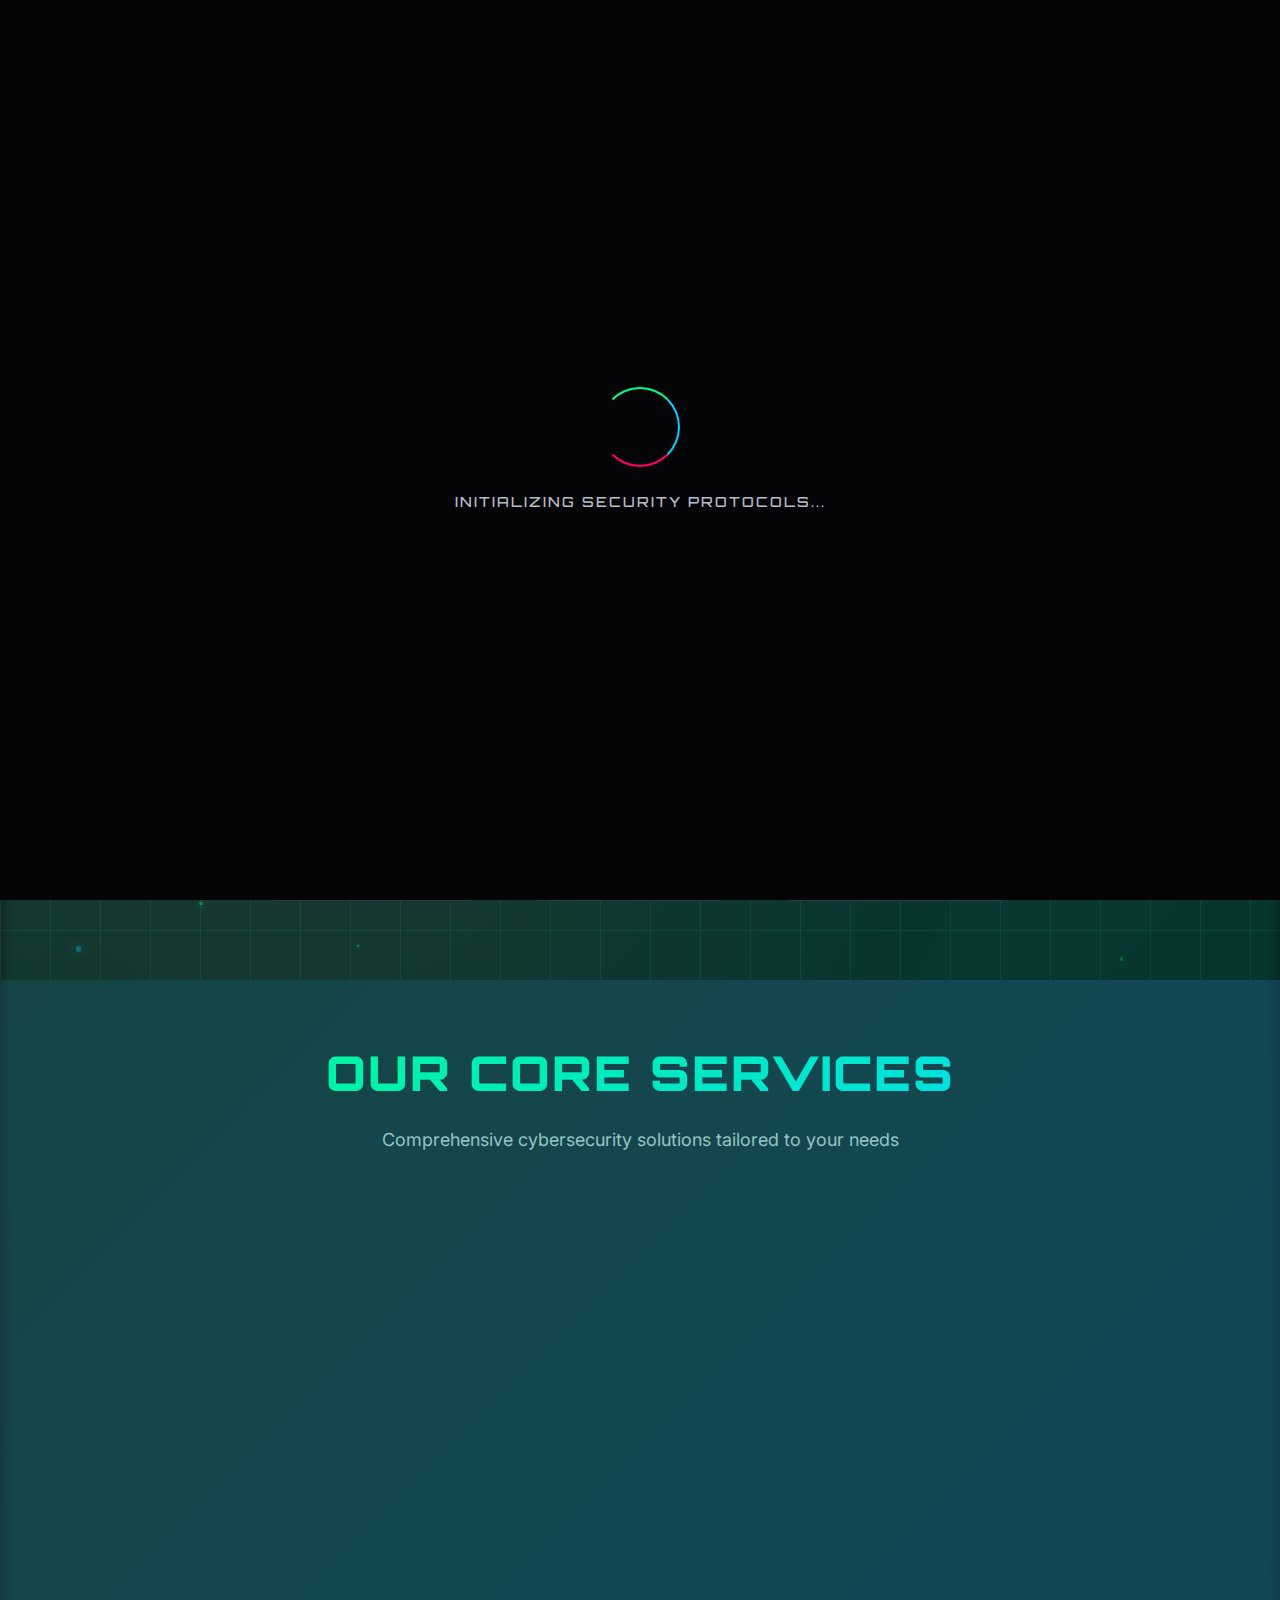
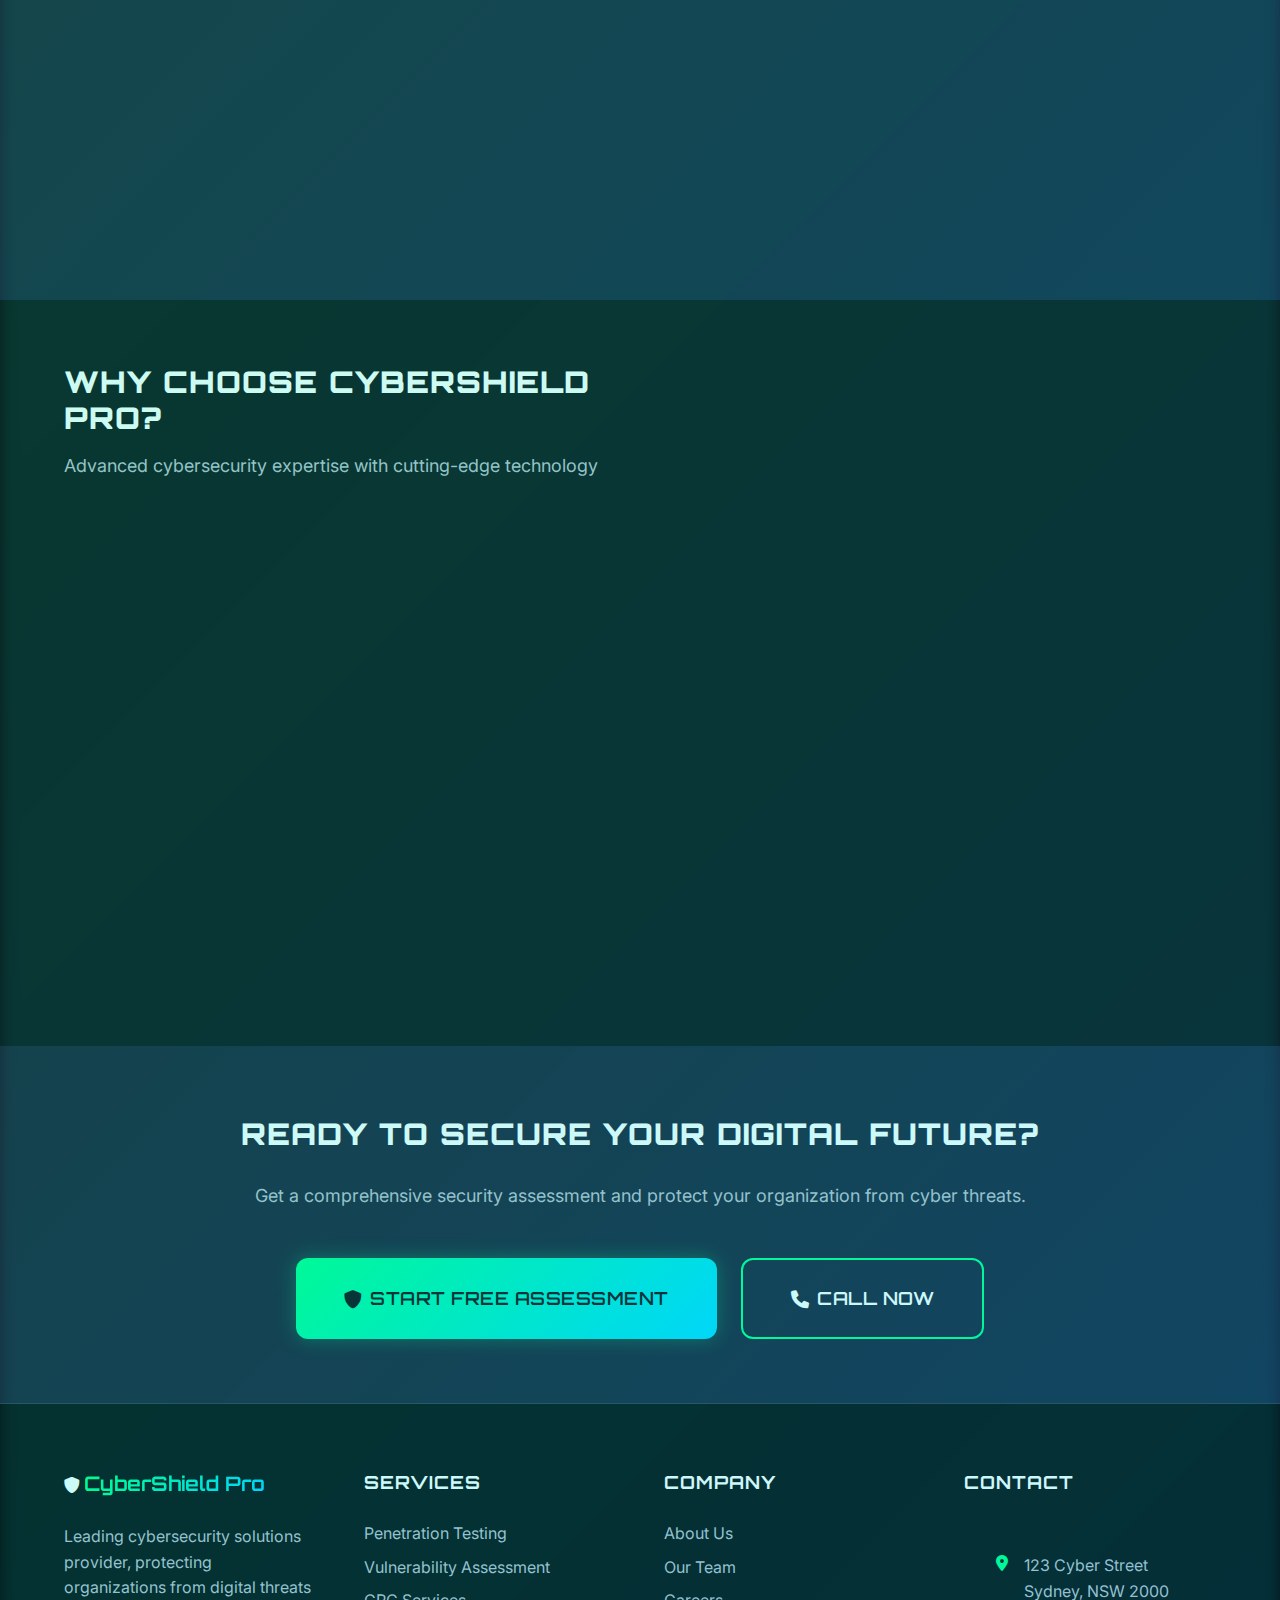
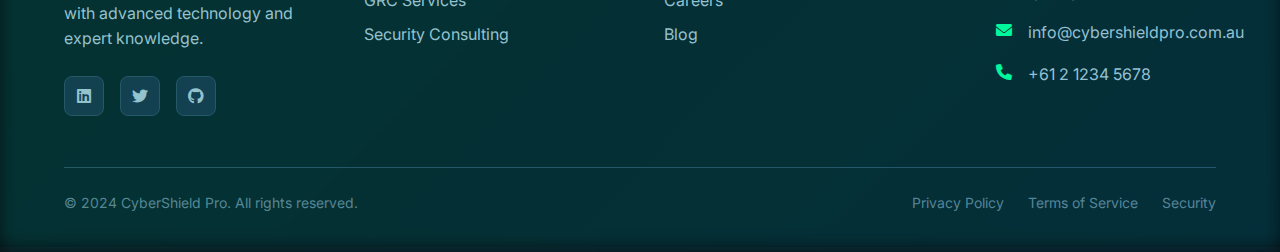
<file: index.html>
<!DOCTYPE html>
<html lang="en">
<head>
    <meta charset="UTF-8">
    <meta name="viewport" content="width=device-width, initial-scale=1.0">
    <title>CyberShield Pro - Advanced Cybersecurity Solutions</title>
    <link rel="stylesheet" href="styles.css">
    <link href="https://fonts.googleapis.com/css2?family=Orbitron:wght@400;700;900&family=Inter:wght@300;400;500;600;700&display=swap" rel="stylesheet">
    <link rel="stylesheet" href="https://cdnjs.cloudflare.com/ajax/libs/font-awesome/6.0.0/css/all.min.css">
</head>
<body>
    <div class="page-loader" id="pageLoader">
        <div class="loader-content">
            <div class="cyber-loader">
                <div class="loader-ring"></div>
                <div class="loader-ring"></div>
                <div class="loader-ring"></div>
            </div>
            <div class="loader-text">Initializing Security Protocols...</div>
        </div>
    </div>

    <header class="header">
        <nav class="navbar">
            <div class="nav-container">
                <div class="nav-logo">
                    <a href="index.html" class="logo-link">
                        <div class="logo">
                            <i class="fas fa-shield-alt"></i>
                            <span class="logo-text">CyberShield Pro</span>
                            <div class="logo-glow"></div>
                        </div>
                    </a>
                </div>
                
                <div class="nav-menu" id="navMenu">
                    <a href="index.html" class="nav-link active" data-page="home">
                        <span>Home</span>
                        <div class="nav-link-glow"></div>
                    </a>
                    <a href="services.html" class="nav-link" data-page="services">
                        <span>Services</span>
                        <div class="nav-link-glow"></div>
                    </a>
                    <a href="about.html" class="nav-link" data-page="about">
                        <span>About</span>
                        <div class="nav-link-glow"></div>
                    </a>
                    <a href="contact.html" class="nav-link" data-page="contact">
                        <span>Contact</span>
                        <div class="nav-link-glow"></div>
                    </a>
                </div>
                
                <div class="nav-cta">
                    <a href="contact.html" class="btn btn-primary">Get Secured</a>
                </div>
                
                <div class="nav-toggle" id="navToggle">
                    <span></span>
                    <span></span>
                    <span></span>
                </div>
            </div>
        </nav>
    </header>

    <main class="main-content">
        <section class="hero-section">
            <div class="hero-background">
                <div class="cyber-grid" id="cyberGrid"></div>
                <div class="floating-particles" id="floatingParticles"></div>
                <div class="hero-gradient"></div>
            </div>
            
            <div class="hero-content">
                <div class="hero-text">
                    <h1 class="hero-title">
                        <span class="title-line">ADVANCED CYBERSECURITY</span>
                        <span class="title-line highlight">SOLUTIONS FOR THE</span>
                        <span class="title-line cyber-text">DIGITAL AGE</span>
                    </h1>
                    <p class="hero-subtitle">Protect your digital assets with cutting-edge penetration testing, vulnerability assessments, and comprehensive GRC services. Your security is our mission.</p>
                </div>
                
                <div class="hero-buttons">
                    <a href="services.html" class="btn btn-primary btn-large">
                        <i class="fas fa-shield-alt"></i>
                        <span>Explore Services</span>
                    </a>
                    <a href="contact.html" class="btn btn-outline btn-large">
                        <i class="fas fa-phone"></i>
                        <span>Get Consultation</span>
                    </a>
                </div>

                <div class="hero-stats">
                    <div class="stat-item" data-aos="fade-up" data-aos-delay="100">
                        <div class="stat-number">500+</div>
                        <div class="stat-label">Clients Protected</div>
                    </div>
                    <div class="stat-item" data-aos="fade-up" data-aos-delay="200">
                        <div class="stat-number">99.9%</div>
                        <div class="stat-label">Threat Detection</div>
                    </div>
                    <div class="stat-item" data-aos="fade-up" data-aos-delay="300">
                        <div class="stat-number">24/7</div>
                        <div class="stat-label">Security Monitoring</div>
                    </div>
                </div>
            </div>
        </section>

        <section class="services-section">
            <div class="container">
                <div class="section-header">
                    <h2 class="section-title">
                        <span class="title-gradient">Our Core Services</span>
                    </h2>
                    <p class="section-subtitle">Comprehensive cybersecurity solutions tailored to your needs</p>
                </div>
                
                <div class="services-grid">
                    <div class="service-card" data-aos="fade-up" data-aos-delay="100">
                        <div class="service-icon">
                            <i class="fas fa-bug"></i>
                        </div>
                        <div class="service-content">
                            <h3>Penetration Testing</h3>
                            <p>Comprehensive security assessments that simulate real-world attacks to identify vulnerabilities before malicious actors do.</p>
                            <ul class="service-features">
                                <li>Network Penetration Testing</li>
                                <li>Web Application Testing</li>
                                <li>Mobile App Security</li>
                                <li>Social Engineering Tests</li>
                            </ul>
                            <a href="services.html#pentesting" class="service-link">
                                Learn More <i class="fas fa-arrow-right"></i>
                            </a>
                        </div>
                        <div class="service-glow"></div>
                    </div>
                    
                    <div class="service-card" data-aos="fade-up" data-aos-delay="200">
                        <div class="service-icon">
                            <i class="fas fa-search"></i>
                        </div>
                        <div class="service-content">
                            <h3>Vulnerability Assessment</h3>
                            <p>Systematic evaluation of security weaknesses in your systems, applications, and infrastructure.</p>
                            <ul class="service-features">
                                <li>Automated Vulnerability Scanning</li>
                                <li>Manual Security Testing</li>
                                <li>Risk Prioritization</li>
                                <li>Remediation Guidance</li>
                            </ul>
                            <a href="services.html#vulnerability" class="service-link">
                                Learn More <i class="fas fa-arrow-right"></i>
                            </a>
                        </div>
                        <div class="service-glow"></div>
                    </div>
                    
                    <div class="service-card" data-aos="fade-up" data-aos-delay="300">
                        <div class="service-icon">
                            <i class="fas fa-clipboard-check"></i>
                        </div>
                        <div class="service-content">
                            <h3>GRC Services</h3>
                            <p>Governance, Risk, and Compliance solutions to ensure your organization meets regulatory requirements and industry standards.</p>
                            <ul class="service-features">
                                <li>Compliance Audits</li>
                                <li>Risk Management</li>
                                <li>Policy Development</li>
                                <li>Security Frameworks</li>
                            </ul>
                            <a href="services.html#grc" class="service-link">
                                Learn More <i class="fas fa-arrow-right"></i>
                            </a>
                        </div>
                        <div class="service-glow"></div>
                    </div>
                </div>
            </div>
        </section>

        <section class="features-section">
            <div class="container">
                <div class="features-content">
                    <div class="features-text">
                        <h2 class="section-title">Why Choose CyberShield Pro?</h2>
                        <p class="section-subtitle">Advanced cybersecurity expertise with cutting-edge technology</p>
                        
                        <div class="features-list">
                            <div class="feature-item" data-aos="fade-right" data-aos-delay="100">
                                <div class="feature-icon">
                                    <i class="fas fa-certificate"></i>
                                </div>
                                <div class="feature-content">
                                    <h4>Certified Experts</h4>
                                    <p>Our team holds industry-leading certifications including CISSP, CEH, OSCP, and more.</p>
                                </div>
                            </div>
                            
                            <div class="feature-item" data-aos="fade-right" data-aos-delay="200">
                                <div class="feature-icon">
                                    <i class="fas fa-clock"></i>
                                </div>
                                <div class="feature-content">
                                    <h4>24/7 Monitoring</h4>
                                    <p>Round-the-clock security monitoring and incident response capabilities.</p>
                                </div>
                            </div>
                            
                            <div class="feature-item" data-aos="fade-right" data-aos-delay="300">
                                <div class="feature-icon">
                                    <i class="fas fa-chart-line"></i>
                                </div>
                                <div class="feature-content">
                                    <h4>Advanced Analytics</h4>
                                    <p>AI-powered threat detection and predictive security analytics.</p>
                                </div>
                            </div>
                        </div>
                    </div>
                    
                    <div class="features-visual">
                        <div class="cyber-dashboard" data-aos="fade-left">
                            <div class="dashboard-header">
                                <h4>Security Dashboard</h4>
                                <div class="status-indicator active">SECURE</div>
                            </div>
                            <div class="dashboard-content">
                                <div class="metric-row">
                                    <span>Threats Blocked</span>
                                    <span class="metric-value">1,247</span>
                                </div>
                                <div class="metric-row">
                                    <span>Vulnerabilities Fixed</span>
                                    <span class="metric-value">89</span>
                                </div>
                                <div class="metric-row">
                                    <span>Security Score</span>
                                    <span class="metric-value">98%</span>
                                </div>
                            </div>
                        </div>
                    </div>
                </div>
            </div>
        </section>

        <section class="cta-section">
            <div class="container">
                <div class="cta-content">
                    <h2 class="cta-title">Ready to Secure Your Digital Future?</h2>
                    <p class="cta-subtitle">Get a comprehensive security assessment and protect your organization from cyber threats.</p>
                    <div class="cta-buttons">
                        <a href="contact.html" class="btn btn-primary btn-large">
                            <i class="fas fa-shield-alt"></i>
                            <span>Start Free Assessment</span>
                        </a>
                        <a href="tel:+1234567890" class="btn btn-outline btn-large">
                            <i class="fas fa-phone"></i>
                            <span>Call Now</span>
                        </a>
                    </div>
                </div>
            </div>
        </section>
    </main>

    <footer class="footer">
        <div class="container">
            <div class="footer-content">
                <div class="footer-section">
                    <div class="footer-logo">
                        <div class="logo">
                            <i class="fas fa-shield-alt"></i>
                            <span class="logo-text">CyberShield Pro</span>
                            <div class="logo-glow"></div>
                        </div>
                    </div>
                    <p class="footer-description">Leading cybersecurity solutions provider, protecting organizations from digital threats with advanced technology and expert knowledge.</p>
                    <div class="social-links">
                        <a href="#" class="social-link"><i class="fab fa-linkedin"></i></a>
                        <a href="#" class="social-link"><i class="fab fa-twitter"></i></a>
                        <a href="#" class="social-link"><i class="fab fa-github"></i></a>
                    </div>
                </div>
                
                <div class="footer-section">
                    <h3 class="footer-title">Services</h3>
                    <ul class="footer-links">
                        <li><a href="services.html#pentesting">Penetration Testing</a></li>
                        <li><a href="services.html#vulnerability">Vulnerability Assessment</a></li>
                        <li><a href="services.html#grc">GRC Services</a></li>
                        <li><a href="services.html#consulting">Security Consulting</a></li>
                    </ul>
                </div>
                
                <div class="footer-section">
                    <h3 class="footer-title">Company</h3>
                    <ul class="footer-links">
                        <li><a href="about.html">About Us</a></li>
                        <li><a href="team.html">Our Team</a></li>
                        <li><a href="careers.html">Careers</a></li>
                        <li><a href="blog.html">Blog</a></li>
                    </ul>
                </div>
                
                <div class="footer-section">
                    <h3 class="footer-title">Contact</h3>
                    <div class="contact-info">
                        <div class="contact-item">
                            <i class="fas fa-map-marker-alt"></i>
                            <span>123 Cyber Street<br>Sydney, NSW 2000</span>
                        </div>
                        <div class="contact-item">
                            <i class="fas fa-envelope"></i>
                            <span>info@cybershieldpro.com.au</span>
                        </div>
                        <div class="contact-item">
                            <i class="fas fa-phone"></i>
                            <span>+61 2 1234 5678</span>
                        </div>
                    </div>
                </div>
            </div>
            
            <div class="footer-bottom">
                <div class="footer-divider"></div>
                <div class="footer-bottom-content">
                    <p class="copyright">&copy; 2024 CyberShield Pro. All rights reserved.</p>
                    <div class="footer-bottom-links">
                        <a href="privacy.html">Privacy Policy</a>
                        <a href="terms.html">Terms of Service</a>
                        <a href="security.html">Security</a>
                    </div>
                </div>
            </div>
        </div>
    </footer>

    <script src="script.js"></script>
</body>
</html>
</file>
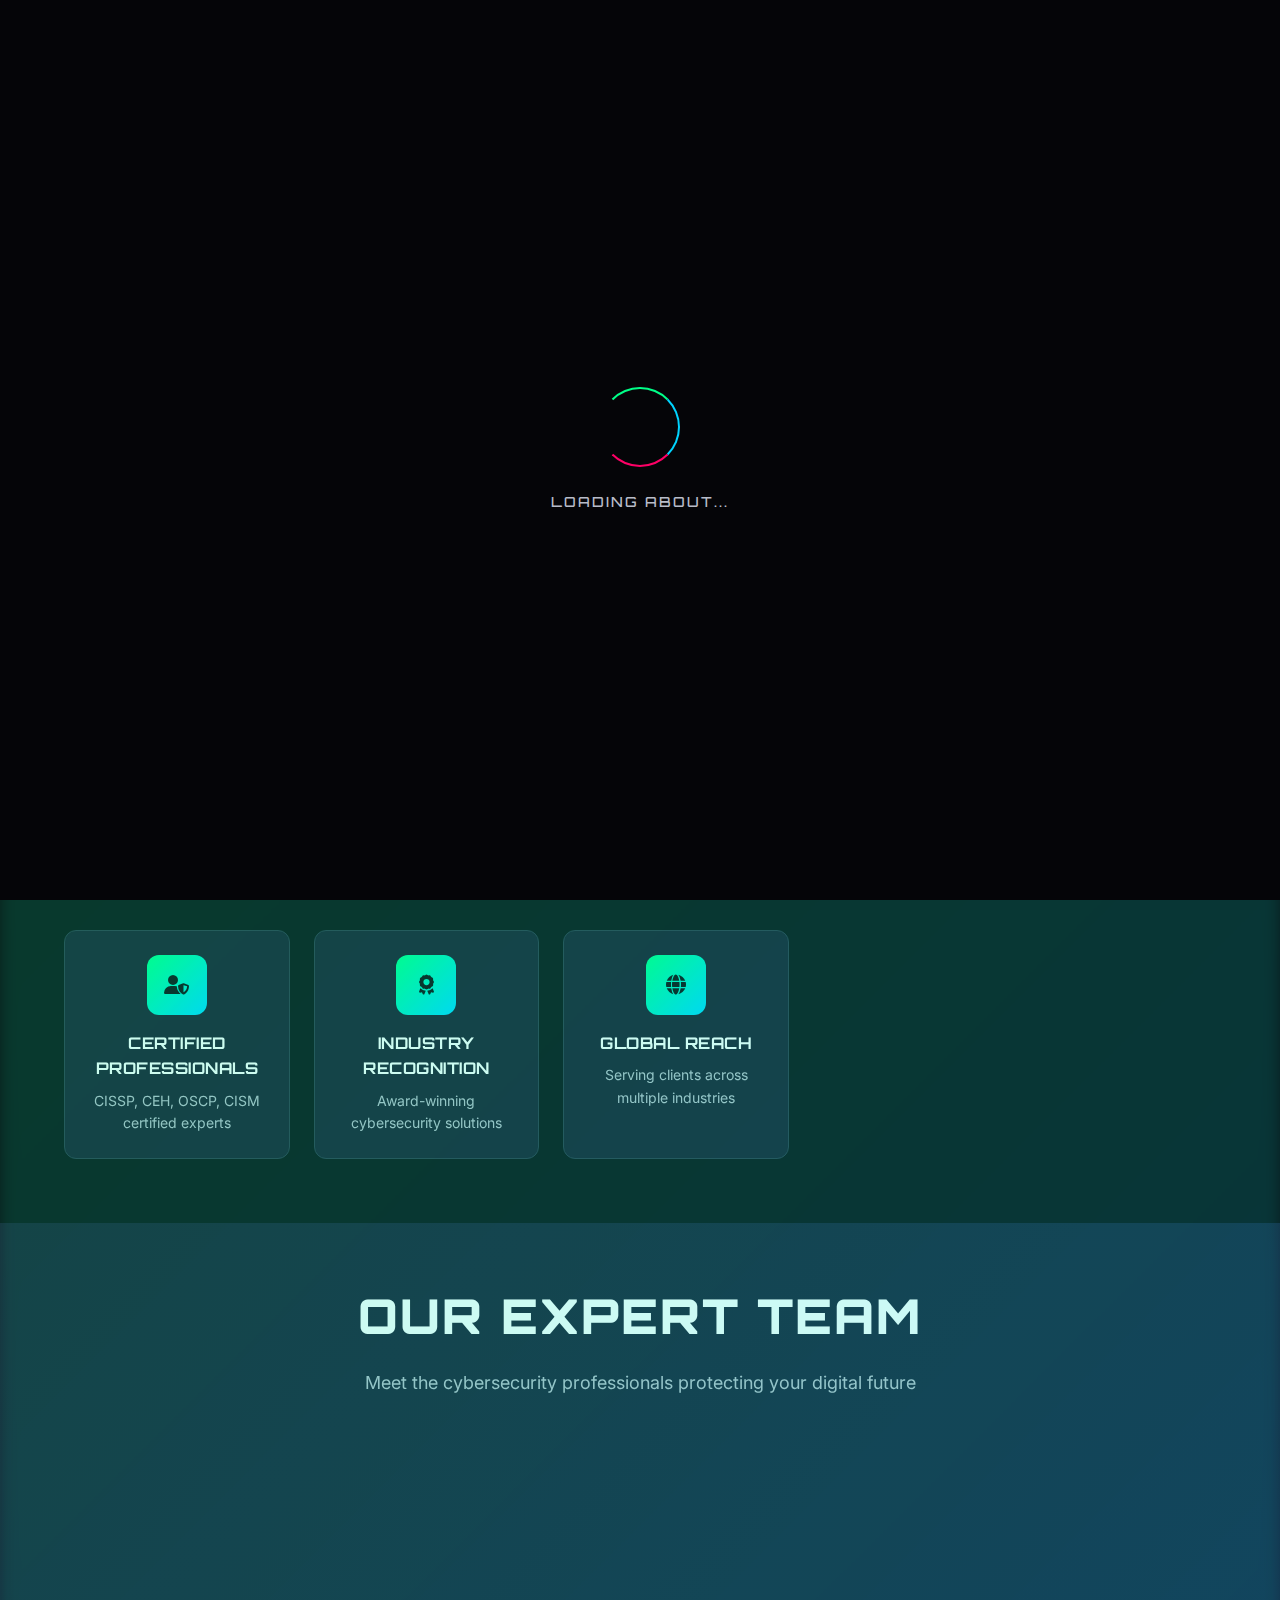
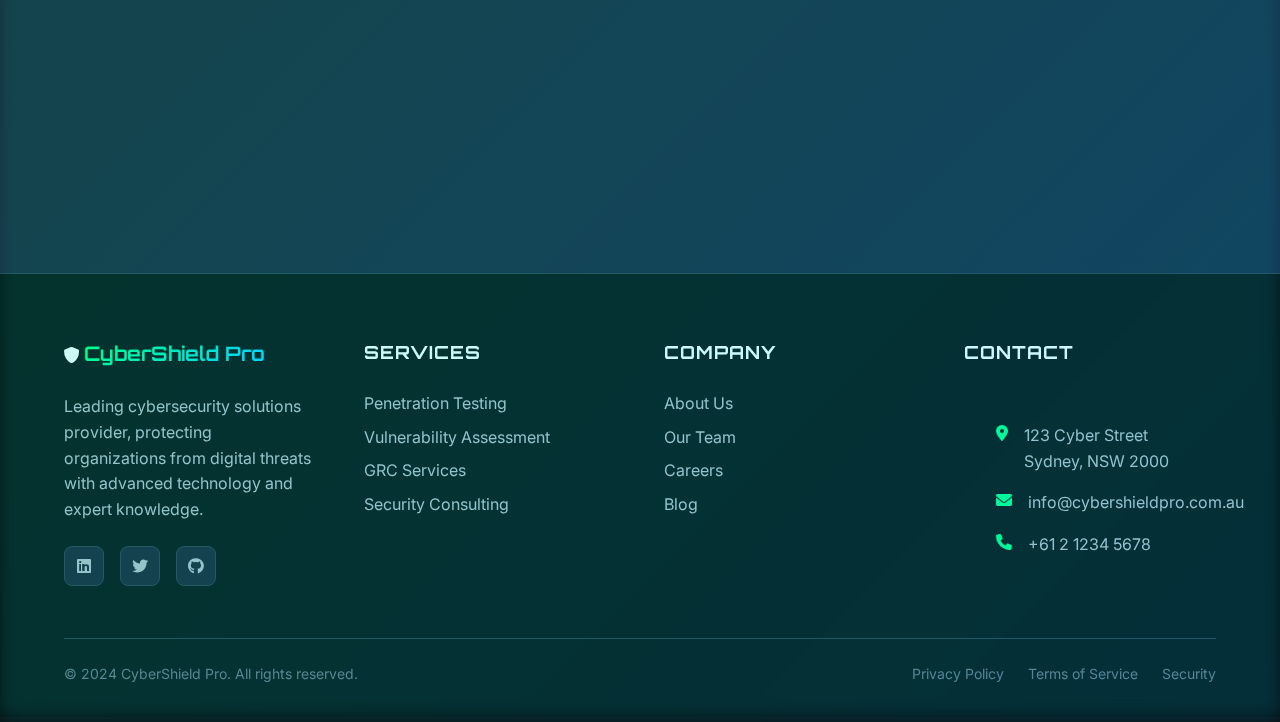
<file: about.html>
<!DOCTYPE html>
<html lang="en">
<head>
    <meta charset="UTF-8">
    <meta name="viewport" content="width=device-width, initial-scale=1.0">
    <title>About - CyberShield Pro</title>
    <link rel="stylesheet" href="styles.css">
    <link href="https://fonts.googleapis.com/css2?family=Orbitron:wght@400;700;900&family=Inter:wght@300;400;500;600;700&display=swap" rel="stylesheet">
    <link rel="stylesheet" href="https://cdnjs.cloudflare.com/ajax/libs/font-awesome/6.0.0/css/all.min.css">
</head>
<body>
    <div class="page-loader" id="pageLoader">
        <div class="loader-content">
            <div class="cyber-loader">
                <div class="loader-ring"></div>
                <div class="loader-ring"></div>
                <div class="loader-ring"></div>
            </div>
            <div class="loader-text">Loading About...</div>
        </div>
    </div>

    <header class="header">
        <nav class="navbar">
            <div class="nav-container">
                <div class="nav-logo">
                    <a href="index.html" class="logo-link">
                        <div class="logo">
                            <i class="fas fa-shield-alt"></i>
                            <span class="logo-text">CyberShield Pro</span>
                            <div class="logo-glow"></div>
                        </div>
                    </a>
                </div>
                
                <div class="nav-menu" id="navMenu">
                    <a href="index.html" class="nav-link" data-page="home">
                        <span>Home</span>
                        <div class="nav-link-glow"></div>
                    </a>
                    <a href="services.html" class="nav-link" data-page="services">
                        <span>Services</span>
                        <div class="nav-link-glow"></div>
                    </a>
                    <a href="about.html" class="nav-link active" data-page="about">
                        <span>About</span>
                        <div class="nav-link-glow"></div>
                    </a>
                    <a href="contact.html" class="nav-link" data-page="contact">
                        <span>Contact</span>
                        <div class="nav-link-glow"></div>
                    </a>
                </div>
                
                <div class="nav-cta">
                    <a href="contact.html" class="btn btn-primary">Get Secured</a>
                </div>
                
                <div class="nav-toggle" id="navToggle">
                    <span></span>
                    <span></span>
                    <span></span>
                </div>
            </div>
        </nav>
    </header>

    <main class="main-content">
        <section class="page-hero">
            <div class="container">
                <div class="page-hero-content">
                    <h1 class="page-title">
                        <span class="title-gradient">About CyberShield Pro</span>
                    </h1>
                    <p class="page-subtitle">Leading the future of cybersecurity with innovation and expertise</p>
                </div>
            </div>
        </section>

        <section class="about-section">
            <div class="container">
                <div class="about-content">
                    <div class="about-text">
                        <h2>Our Mission</h2>
                        <p>At CyberShield Pro, we are dedicated to protecting organizations from the ever-evolving landscape of cyber threats. Our mission is to provide cutting-edge cybersecurity solutions that combine advanced technology with deep expertise to safeguard your digital assets.</p>
                        
                        <h2>Our Expertise</h2>
                        <p>With over a decade of experience in cybersecurity, our team of certified professionals brings together expertise in penetration testing, vulnerability assessment, and governance, risk, and compliance (GRC) services. We stay ahead of emerging threats and continuously evolve our methodologies to provide the most effective security solutions.</p>
                        
                        <div class="expertise-grid">
                            <div class="expertise-item">
                                <div class="expertise-icon">
                                    <i class="fas fa-user-shield"></i>
                                </div>
                                <h4>Certified Professionals</h4>
                                <p>CISSP, CEH, OSCP, CISM certified experts</p>
                            </div>
                            
                            <div class="expertise-item">
                                <div class="expertise-icon">
                                    <i class="fas fa-award"></i>
                                </div>
                                <h4>Industry Recognition</h4>
                                <p>Award-winning cybersecurity solutions</p>
                            </div>
                            
                            <div class="expertise-item">
                                <div class="expertise-icon">
                                    <i class="fas fa-globe"></i>
                                </div>
                                <h4>Global Reach</h4>
                                <p>Serving clients across multiple industries</p>
                            </div>
                        </div>
                    </div>
                    
                    <div class="about-visual">
                        <div class="cyber-stats">
                            <div class="stat-card">
                                <div class="stat-number">10+</div>
                                <div class="stat-label">Years Experience</div>
                            </div>
                            <div class="stat-card">
                                <div class="stat-number">500+</div>
                                <div class="stat-label">Clients Protected</div>
                            </div>
                            <div class="stat-card">
                                <div class="stat-number">1000+</div>
                                <div class="stat-label">Vulnerabilities Found</div>
                            </div>
                            <div class="stat-card">
                                <div class="stat-number">24/7</div>
                                <div class="stat-label">Security Monitoring</div>
                            </div>
                        </div>
                    </div>
                </div>
            </div>
        </section>

        <section class="team-section">
            <div class="container">
                <div class="section-header">
                    <h2 class="section-title">Our Expert Team</h2>
                    <p class="section-subtitle">Meet the cybersecurity professionals protecting your digital future</p>
                </div>
                
                <div class="team-grid">
                    <div class="team-member" data-aos="fade-up">
                        <div class="member-avatar">
                            <i class="fas fa-user-tie"></i>
                        </div>
                        <div class="member-info">
                            <h4>Alex Chen</h4>
                            <p class="member-role">Chief Security Officer</p>
                            <p class="member-bio">CISSP, CISM certified with 15+ years in cybersecurity</p>
                            <div class="member-certifications">
                                <span class="cert-badge">CISSP</span>
                                <span class="cert-badge">CISM</span>
                            </div>
                        </div>
                    </div>
                    
                    <div class="team-member" data-aos="fade-up" data-aos-delay="100">
                        <div class="member-avatar">
                            <i class="fas fa-user-ninja"></i>
                        </div>
                        <div class="member-info">
                            <h4>Sarah Johnson</h4>
                            <p class="member-role">Lead Penetration Tester</p>
                            <p class="member-bio">OSCP, CEH certified ethical hacker and security researcher</p>
                            <div class="member-certifications">
                                <span class="cert-badge">OSCP</span>
                                <span class="cert-badge">CEH</span>
                            </div>
                        </div>
                    </div>
                    
                    <div class="team-member" data-aos="fade-up" data-aos-delay="200">
                        <div class="member-avatar">
                            <i class="fas fa-user-cog"></i>
                        </div>
                        <div class="member-info">
                            <h4>Michael Rodriguez</h4>
                            <p class="member-role">GRC Specialist</p>
                            <p class="member-bio">Expert in compliance frameworks and risk management</p>
                            <div class="member-certifications">
                                <span class="cert-badge">CRISC</span>
                                <span class="cert-badge">CISA</span>
                            </div>
                        </div>
                    </div>
                </div>
            </div>
        </section>
    </main>

    <footer class="footer">
        <div class="container">
            <div class="footer-content">
                <div class="footer-section">
                    <div class="footer-logo">
                        <div class="logo">
                            <i class="fas fa-shield-alt"></i>
                            <span class="logo-text">CyberShield Pro</span>
                            <div class="logo-glow"></div>
                        </div>
                    </div>
                    <p class="footer-description">Leading cybersecurity solutions provider, protecting organizations from digital threats with advanced technology and expert knowledge.</p>
                    <div class="social-links">
                        <a href="#" class="social-link"><i class="fab fa-linkedin"></i></a>
                        <a href="#" class="social-link"><i class="fab fa-twitter"></i></a>
                        <a href="#" class="social-link"><i class="fab fa-github"></i></a>
                    </div>
                </div>
                
                <div class="footer-section">
                    <h3 class="footer-title">Services</h3>
                    <ul class="footer-links">
                        <li><a href="services.html#pentesting">Penetration Testing</a></li>
                        <li><a href="services.html#vulnerability">Vulnerability Assessment</a></li>
                        <li><a href="services.html#grc">GRC Services</a></li>
                        <li><a href="services.html#consulting">Security Consulting</a></li>
                    </ul>
                </div>
                
                <div class="footer-section">
                    <h3 class="footer-title">Company</h3>
                    <ul class="footer-links">
                        <li><a href="about.html">About Us</a></li>
                        <li><a href="team.html">Our Team</a></li>
                        <li><a href="careers.html">Careers</a></li>
                        <li><a href="blog.html">Blog</a></li>
                    </ul>
                </div>
                
                <div class="footer-section">
                    <h3 class="footer-title">Contact</h3>
                    <div class="contact-info">
                        <div class="contact-item">
                            <i class="fas fa-map-marker-alt"></i>
                            <span>123 Cyber Street<br>Sydney, NSW 2000</span>
                        </div>
                        <div class="contact-item">
                            <i class="fas fa-envelope"></i>
                            <span>info@cybershieldpro.com.au</span>
                        </div>
                        <div class="contact-item">
                            <i class="fas fa-phone"></i>
                            <span>+61 2 1234 5678</span>
                        </div>
                    </div>
                </div>
            </div>
            
            <div class="footer-bottom">
                <div class="footer-divider"></div>
                <div class="footer-bottom-content">
                    <p class="copyright">&copy; 2024 CyberShield Pro. All rights reserved.</p>
                    <div class="footer-bottom-links">
                        <a href="privacy.html">Privacy Policy</a>
                        <a href="terms.html">Terms of Service</a>
                        <a href="security.html">Security</a>
                    </div>
                </div>
            </div>
        </div>
    </footer>

    <script src="script.js"></script>
</body>
</html>
</file>
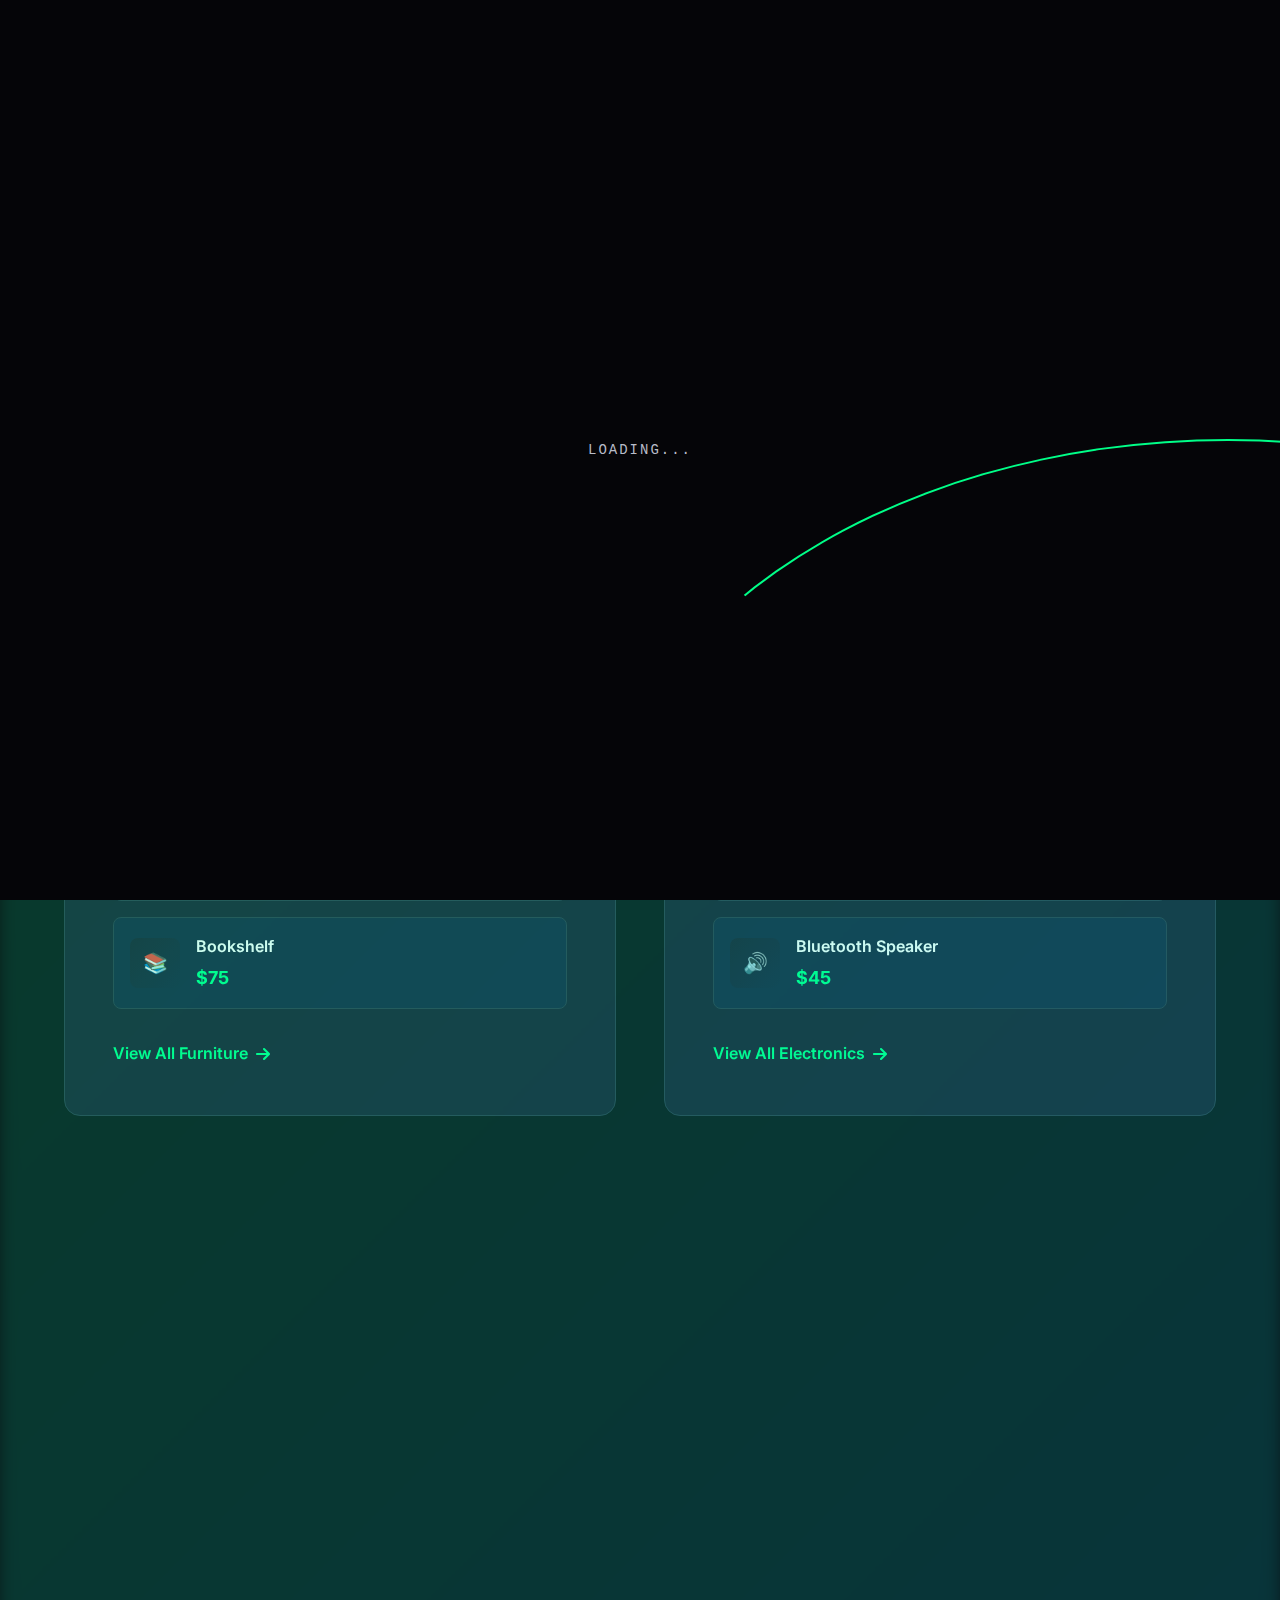
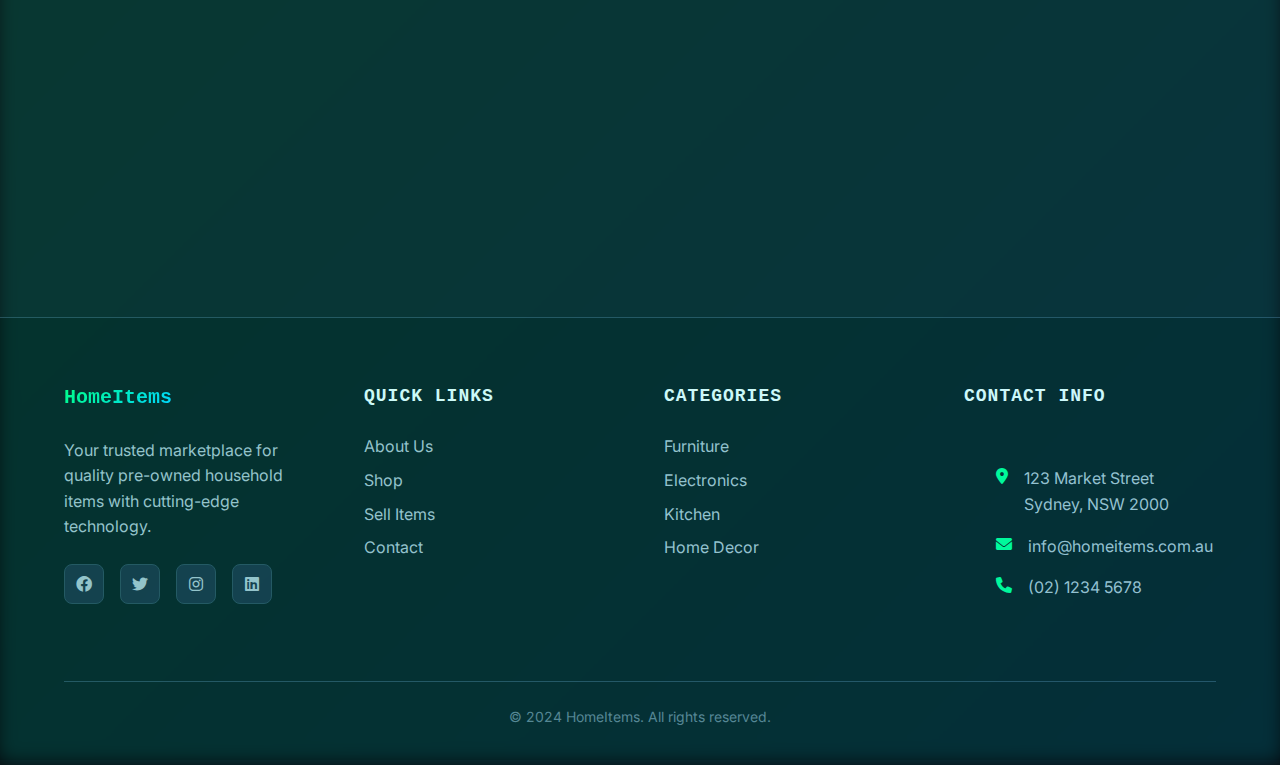
<file: categories.html>
<!DOCTYPE html>
<html lang="en">
<head>
    <meta charset="UTF-8">
    <meta name="viewport" content="width=device-width, initial-scale=1.0">
    <title>Categories - HomeItems</title>
    <link rel="stylesheet" href="styles.css">
    <link href="https://fonts.googleapis.com/css2?family=Inter:wght@300;400;500;600;700;800&display=swap" rel="stylesheet">
    <link rel="stylesheet" href="https://cdnjs.cloudflare.com/ajax/libs/font-awesome/6.0.0/css/all.min.css">
</head>
<body>
    <div class="page-loader" id="pageLoader">
        <div class="loader-content">
            <div class="loader-ring"></div>
            <div class="loader-text">Loading...</div>
        </div>
    </div>

    <header class="header">
        <nav class="navbar">
            <div class="nav-container">
                <div class="nav-logo">
                    <a href="index.html" class="logo-link">
                        <div class="logo">
                            <span class="logo-text">HomeItems</span>
                            <div class="logo-glow"></div>
                        </div>
                    </a>
                </div>
                
                <div class="nav-menu" id="navMenu">
                    <a href="about.html" class="nav-link" data-page="about">
                        <span>About Us</span>
                        <div class="nav-link-glow"></div>
                    </a>
                    <a href="categories.html" class="nav-link active" data-page="categories">
                        <span>Categories</span>
                        <div class="nav-link-glow"></div>
                    </a>
                    <a href="featured.html" class="nav-link" data-page="featured">
                        <span>Featured</span>
                        <div class="nav-link-glow"></div>
                    </a>
                    <a href="news.html" class="nav-link" data-page="news">
                        <span>News</span>
                        <div class="nav-link-glow"></div>
                    </a>
                    <a href="contact.html" class="nav-link" data-page="contact">
                        <span>Contact</span>
                        <div class="nav-link-glow"></div>
                    </a>
                </div>
                
                <div class="nav-toggle" id="navToggle">
                    <span></span>
                    <span></span>
                    <span></span>
                </div>
            </div>
        </nav>
    </header>

    <main class="main-content">
        <section class="page-hero">
            <div class="container">
                <div class="page-hero-content">
                    <h1 class="page-title">
                        <span class="title-gradient">Browse Categories</span>
                    </h1>
                    <p class="page-subtitle">Discover quality items organized by category</p>
                </div>
            </div>
        </section>

        <section class="categories-section">
            <div class="container">
                <div class="categories-grid">
                    <div class="category-card" data-aos="fade-up" id="furniture">
                        <div class="category-header">
                            <div class="category-icon">
                                <i class="fas fa-couch"></i>
                            </div>
                            <h2>Furniture</h2>
                            <p>Quality pre-owned furniture for every room</p>
                        </div>
                        <div class="category-items">
                            <div class="item-card">
                                <div class="item-image">🛋️</div>
                                <div class="item-info">
                                    <h4>Vintage Leather Sofa</h4>
                                    <p class="item-price">$299</p>
                                </div>
                            </div>
                            <div class="item-card">
                                <div class="item-image">🪑</div>
                                <div class="item-info">
                                    <h4>Dining Table Set</h4>
                                    <p class="item-price">$199</p>
                                </div>
                            </div>
                            <div class="item-card">
                                <div class="item-image">📚</div>
                                <div class="item-info">
                                    <h4>Bookshelf</h4>
                                    <p class="item-price">$75</p>
                                </div>
                            </div>
                        </div>
                        <a href="#" class="category-link">View All Furniture <i class="fas fa-arrow-right"></i></a>
                    </div>

                    <div class="category-card" data-aos="fade-up" data-aos-delay="100" id="electronics">
                        <div class="category-header">
                            <div class="category-icon">
                                <i class="fas fa-tv"></i>
                            </div>
                            <h2>Electronics</h2>
                            <p>Tested and working electronics at great prices</p>
                        </div>
                        <div class="category-items">
                            <div class="item-card">
                                <div class="item-image">📺</div>
                                <div class="item-info">
                                    <h4>Smart TV 55"</h4>
                                    <p class="item-price">$450</p>
                                </div>
                            </div>
                            <div class="item-card">
                                <div class="item-image">🎮</div>
                                <div class="item-info">
                                    <h4>Gaming Console</h4>
                                    <p class="item-price">$320</p>
                                </div>
                            </div>
                            <div class="item-card">
                                <div class="item-image">🔊</div>
                                <div class="item-info">
                                    <h4>Bluetooth Speaker</h4>
                                    <p class="item-price">$45</p>
                                </div>
                            </div>
                        </div>
                        <a href="#" class="category-link">View All Electronics <i class="fas fa-arrow-right"></i></a>
                    </div>

                    <div class="category-card" data-aos="fade-up" data-aos-delay="200" id="kitchen">
                        <div class="category-header">
                            <div class="category-icon">
                                <i class="fas fa-utensils"></i>
                            </div>
                            <h2>Kitchen Items</h2>
                            <p>Everything you need for your kitchen</p>
                        </div>
                        <div class="category-items">
                            <div class="item-card">
                                <div class="item-image">🥄</div>
                                <div class="item-info">
                                    <h4>Kitchen Mixer</h4>
                                    <p class="item-price">$89</p>
                                </div>
                            </div>
                            <div class="item-card">
                                <div class="item-image">☕</div>
                                <div class="item-info">
                                    <h4>Coffee Machine</h4>
                                    <p class="item-price">$125</p>
                                </div>
                            </div>
                            <div class="item-card">
                                <div class="item-image">🍳</div>
                                <div class="item-info">
                                    <h4>Non-stick Pan Set</h4>
                                    <p class="item-price">$65</p>
                                </div>
                            </div>
                        </div>
                        <a href="#" class="category-link">View All Kitchen Items <i class="fas fa-arrow-right"></i></a>
                    </div>

                    <div class="category-card" data-aos="fade-up" data-aos-delay="300" id="decor">
                        <div class="category-header">
                            <div class="category-icon">
                                <i class="fas fa-palette"></i>
                            </div>
                            <h2>Home Decor</h2>
                            <p>Beautiful pieces to decorate your space</p>
                        </div>
                        <div class="category-items">
                            <div class="item-card">
                                <div class="item-image">🖼️</div>
                                <div class="item-info">
                                    <h4>Wall Art Collection</h4>
                                    <p class="item-price">$35</p>
                                </div>
                            </div>
                            <div class="item-card">
                                <div class="item-image">🕯️</div>
                                <div class="item-info">
                                    <h4>Decorative Candles</h4>
                                    <p class="item-price">$15</p>
                                </div>
                            </div>
                            <div class="item-card">
                                <div class="item-image">🪴</div>
                                <div class="item-info">
                                    <h4>Plant Pots</h4>
                                    <p class="item-price">$25</p>
                                </div>
                            </div>
                        </div>
                        <a href="#" class="category-link">View All Decor <i class="fas fa-arrow-right"></i></a>
                    </div>
                </div>
            </div>
        </section>
    </main>

    <footer class="footer">
        <div class="container">
            <div class="footer-content">
                <div class="footer-section">
                    <div class="footer-logo">
                        <div class="logo">
                            <span class="logo-text">HomeItems</span>
                            <div class="logo-glow"></div>
                        </div>
                    </div>
                    <p class="footer-description">Your trusted marketplace for quality pre-owned household items with cutting-edge technology.</p>
                    <div class="social-links">
                        <a href="#" class="social-link"><i class="fab fa-facebook"></i></a>
                        <a href="#" class="social-link"><i class="fab fa-twitter"></i></a>
                        <a href="#" class="social-link"><i class="fab fa-instagram"></i></a>
                        <a href="#" class="social-link"><i class="fab fa-linkedin"></i></a>
                    </div>
                </div>
                
                <div class="footer-section">
                    <h3 class="footer-title">Quick Links</h3>
                    <ul class="footer-links">
                        <li><a href="about.html">About Us</a></li>
                        <li><a href="shop.html">Shop</a></li>
                        <li><a href="sell.html">Sell Items</a></li>
                        <li><a href="contact.html">Contact</a></li>
                    </ul>
                </div>
                
                <div class="footer-section">
                    <h3 class="footer-title">Categories</h3>
                    <ul class="footer-links">
                        <li><a href="categories.html#furniture">Furniture</a></li>
                        <li><a href="categories.html#electronics">Electronics</a></li>
                        <li><a href="categories.html#kitchen">Kitchen</a></li>
                        <li><a href="categories.html#decor">Home Decor</a></li>
                    </ul>
                </div>
                
                <div class="footer-section">
                    <h3 class="footer-title">Contact Info</h3>
                    <div class="contact-info">
                        <div class="contact-item">
                            <i class="fas fa-map-marker-alt"></i>
                            <span>123 Market Street<br>Sydney, NSW 2000</span>
                        </div>
                        <div class="contact-item">
                            <i class="fas fa-envelope"></i>
                            <span>info@homeitems.com.au</span>
                        </div>
                        <div class="contact-item">
                            <i class="fas fa-phone"></i>
                            <span>(02) 1234 5678</span>
                        </div>
                    </div>
                </div>
            </div>
            
            <div class="footer-bottom">
                <div class="footer-divider"></div>
                <p class="copyright">&copy; 2024 HomeItems. All rights reserved.</p>
            </div>
        </div>
    </footer>

    <script src="script.js"></script>
    <style>
        .categories-section {
            padding: var(--spacing-3xl) 0;
        }

        .categories-grid {
            display: grid;
            grid-template-columns: repeat(auto-fit, minmax(400px, 1fr));
            gap: var(--spacing-2xl);
        }

        .category-card {
            background: var(--surface-color);
            border-radius: var(--radius-xl);
            padding: var(--spacing-2xl);
            border: 1px solid var(--border-color);
            transition: all var(--transition-normal);
            position: relative;
            overflow: hidden;
        }

        .category-card:hover {
            transform: translateY(-10px);
            border-color: var(--primary-color);
            box-shadow: var(--shadow-glow);
        }

        .category-header {
            text-align: center;
            margin-bottom: var(--spacing-2xl);
        }

        .category-icon {
            width: 80px;
            height: 80px;
            background: var(--gradient-primary);
            border-radius: var(--radius-xl);
            display: flex;
            align-items: center;
            justify-content: center;
            margin: 0 auto var(--spacing-lg);
            font-size: var(--font-size-2xl);
            color: var(--text-primary);
        }

        .category-header h2 {
            font-size: var(--font-size-2xl);
            font-weight: 700;
            margin-bottom: var(--spacing-sm);
            color: var(--text-primary);
        }

        .category-header p {
            color: var(--text-secondary);
        }

        .category-items {
            display: flex;
            flex-direction: column;
            gap: var(--spacing-md);
            margin-bottom: var(--spacing-xl);
        }

        .item-card {
            display: flex;
            align-items: center;
            gap: var(--spacing-md);
            padding: var(--spacing-md);
            background: var(--surface-light);
            border-radius: var(--radius-md);
            border: 1px solid var(--border-color);
            transition: all var(--transition-normal);
        }

        .item-card:hover {
            border-color: var(--primary-color);
            transform: translateX(5px);
        }

        .item-image {
            width: 50px;
            height: 50px;
            display: flex;
            align-items: center;
            justify-content: center;
            font-size: var(--font-size-xl);
            background: var(--gradient-surface);
            border-radius: var(--radius-md);
        }

        .item-info h4 {
            font-size: var(--font-size-base);
            font-weight: 600;
            margin-bottom: var(--spacing-xs);
            color: var(--text-primary);
        }

        .item-price {
            font-size: var(--font-size-lg);
            font-weight: 700;
            color: var(--primary-color);
        }

        .category-link {
            display: inline-flex;
            align-items: center;
            gap: var(--spacing-sm);
            color: var(--primary-color);
            text-decoration: none;
            font-weight: 600;
            transition: all var(--transition-normal);
        }

        .category-link:hover {
            transform: translateX(5px);
        }

        @media (max-width: 768px) {
            .categories-grid {
                grid-template-columns: 1fr;
            }
        }
    </style>
</body>
</html>
</file>
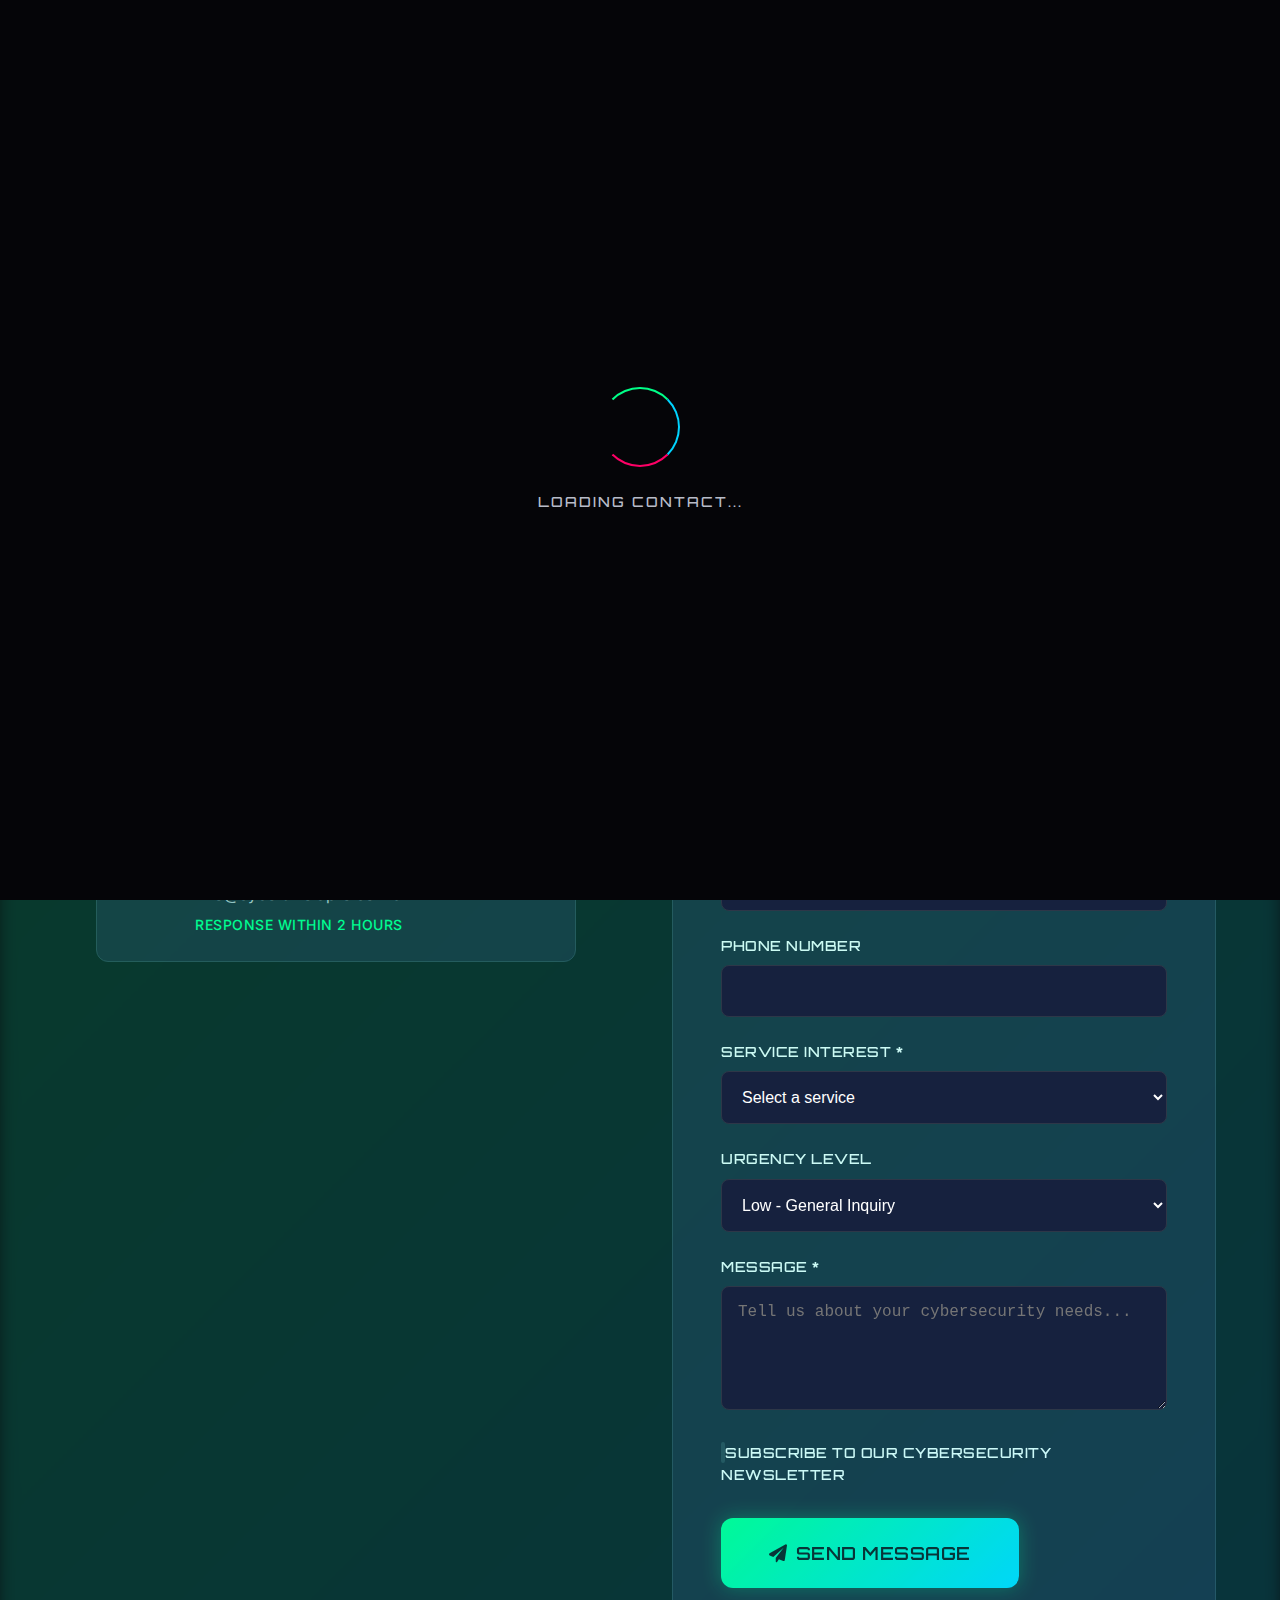
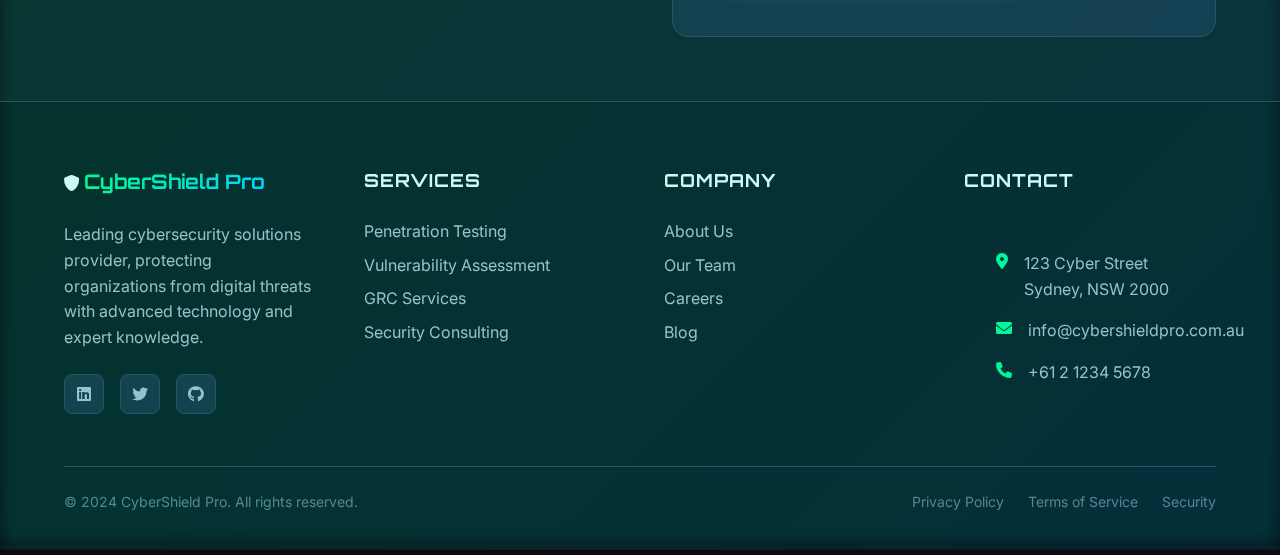
<file: contact.html>
<!DOCTYPE html>
<html lang="en">
<head>
    <meta charset="UTF-8">
    <meta name="viewport" content="width=device-width, initial-scale=1.0">
    <title>Contact - CyberShield Pro</title>
    <link rel="stylesheet" href="styles.css">
    <link href="https://fonts.googleapis.com/css2?family=Orbitron:wght@400;700;900&family=Inter:wght@300;400;500;600;700&display=swap" rel="stylesheet">
    <link rel="stylesheet" href="https://cdnjs.cloudflare.com/ajax/libs/font-awesome/6.0.0/css/all.min.css">
</head>
<body>
    <div class="page-loader" id="pageLoader">
        <div class="loader-content">
            <div class="cyber-loader">
                <div class="loader-ring"></div>
                <div class="loader-ring"></div>
                <div class="loader-ring"></div>
            </div>
            <div class="loader-text">Loading Contact...</div>
        </div>
    </div>

    <header class="header">
        <nav class="navbar">
            <div class="nav-container">
                <div class="nav-logo">
                    <a href="index.html" class="logo-link">
                        <div class="logo">
                            <i class="fas fa-shield-alt"></i>
                            <span class="logo-text">CyberShield Pro</span>
                            <div class="logo-glow"></div>
                        </div>
                    </a>
                </div>
                
                <div class="nav-menu" id="navMenu">
                    <a href="index.html" class="nav-link" data-page="home">
                        <span>Home</span>
                        <div class="nav-link-glow"></div>
                    </a>
                    <a href="services.html" class="nav-link" data-page="services">
                        <span>Services</span>
                        <div class="nav-link-glow"></div>
                    </a>
                    <a href="about.html" class="nav-link" data-page="about">
                        <span>About</span>
                        <div class="nav-link-glow"></div>
                    </a>
                    <a href="contact.html" class="nav-link active" data-page="contact">
                        <span>Contact</span>
                        <div class="nav-link-glow"></div>
                    </a>
                </div>
                
                <div class="nav-cta">
                    <a href="contact.html" class="btn btn-primary">Get Secured</a>
                </div>
                
                <div class="nav-toggle" id="navToggle">
                    <span></span>
                    <span></span>
                    <span></span>
                </div>
            </div>
        </nav>
    </header>

    <main class="main-content">
        <section class="page-hero">
            <div class="container">
                <div class="page-hero-content">
                    <h1 class="page-title">
                        <span class="title-gradient">Contact Us</span>
                    </h1>
                    <p class="page-subtitle">Ready to secure your organization? Get in touch with our cybersecurity experts</p>
                </div>
            </div>
        </section>

        <section class="contact-section">
            <div class="container">
                <div class="contact-grid">
                    <div class="contact-info">
                        <div class="contact-header">
                            <h2>Get In Touch</h2>
                            <p>Our cybersecurity experts are ready to help protect your organization. Contact us for a free consultation and security assessment.</p>
                        </div>

                        <div class="contact-methods">
                            <div class="contact-method" data-aos="fade-right">
                                <div class="method-icon">
                                    <i class="fas fa-phone"></i>
                                </div>
                                <div class="method-content">
                                    <h4>Emergency Hotline</h4>
                                    <p>+61 2 1234 5678</p>
                                    <span class="method-status">24/7 Incident Response</span>
                                </div>
                            </div>

                            <div class="contact-method" data-aos="fade-right" data-aos-delay="100">
                                <div class="method-icon">
                                    <i class="fas fa-envelope-open"></i>
                                </div>
                                <div class="method-content">
                                    <h4>Email Support</h4>
                                    <p>info@cybershieldpro.com.au</p>
                                    <span class="method-status">Response within 2 hours</span>
                                </div>
                            </div>

                            <div class="contact-method" data-aos="fade-right" data-aos-delay="200">
                                <div class="method-icon">
                                    <i class="fas fa-map-marker-alt"></i>
                                </div>
                                <div class="method-content">
                                    <h4>Office Location</h4>
                                    <p>123 Cyber Street<br>Sydney, NSW 2000</p>
                                    <span class="method-status">Mon-Fri 9AM-6PM</span>
                                </div>
                            </div>

                            <div class="contact-method" data-aos="fade-right" data-aos-delay="300">
                                <div class="method-icon">
                                    <i class="fas fa-shield-alt"></i>
                                </div>
                                <div class="method-content">
                                    <h4>Security Operations</h4>
                                    <p>24/7 Monitoring & Response</p>
                                    <button class="emergency-btn" onclick="showEmergencyContact()">Emergency Contact</button>
                                </div>
                            </div>
                        </div>
                    </div>

                    <div class="contact-form-container">
                        <form class="contact-form" id="contactForm">
                            <div class="form-header">
                                <h3>Request a Consultation</h3>
                                <p>Fill out the form below and we'll get back to you within 24 hours</p>
                            </div>

                            <div class="form-row">
                                <div class="form-group">
                                    <label for="firstName">First Name *</label>
                                    <input type="text" id="firstName" name="firstName" required>
                                    <div class="input-glow"></div>
                                </div>
                                <div class="form-group">
                                    <label for="lastName">Last Name *</label>
                                    <input type="text" id="lastName" name="lastName" required>
                                    <div class="input-glow"></div>
                                </div>
                            </div>

                            <div class="form-group">
                                <label for="email">Email Address *</label>
                                <input type="email" id="email" name="email" required>
                                <div class="input-glow"></div>
                            </div>

                            <div class="form-group">
                                <label for="company">Company Name</label>
                                <input type="text" id="company" name="company">
                                <div class="input-glow"></div>
                            </div>

                            <div class="form-group">
                                <label for="phone">Phone Number</label>
                                <input type="tel" id="phone" name="phone">
                                <div class="input-glow"></div>
                            </div>

                            <div class="form-group">
                                <label for="service">Service Interest *</label>
                                <select id="service" name="service" required>
                                    <option value="">Select a service</option>
                                    <option value="penetration-testing">Penetration Testing</option>
                                    <option value="vulnerability-assessment">Vulnerability Assessment</option>
                                    <option value="grc-services">GRC Services</option>
                                    <option value="security-consulting">Security Consulting</option>
                                    <option value="incident-response">Incident Response</option>
                                    <option value="other">Other</option>
                                </select>
                                <div class="input-glow"></div>
                            </div>

                            <div class="form-group">
                                <label for="urgency">Urgency Level</label>
                                <select id="urgency" name="urgency">
                                    <option value="low">Low - General Inquiry</option>
                                    <option value="medium">Medium - Within a week</option>
                                    <option value="high">High - Within 24 hours</option>
                                    <option value="critical">Critical - Immediate response needed</option>
                                </select>
                                <div class="input-glow"></div>
                            </div>

                            <div class="form-group">
                                <label for="message">Message *</label>
                                <textarea id="message" name="message" rows="5" required placeholder="Tell us about your cybersecurity needs..."></textarea>
                                <div class="input-glow"></div>
                            </div>

                            <div class="form-group checkbox-group">
                                <label class="checkbox-label">
                                    <input type="checkbox" id="newsletter" name="newsletter">
                                    <span class="checkmark"></span>
                                    Subscribe to our cybersecurity newsletter
                                </label>
                            </div>

                            <button type="submit" class="btn btn-primary btn-large">
                                <i class="fas fa-paper-plane"></i>
                                <span>Send Message</span>
                            </button>
                        </form>
                    </div>
                </div>
            </div>
        </section>
    </main>

    <footer class="footer">
        <div class="container">
            <div class="footer-content">
                <div class="footer-section">
                    <div class="footer-logo">
                        <div class="logo">
                            <i class="fas fa-shield-alt"></i>
                            <span class="logo-text">CyberShield Pro</span>
                            <div class="logo-glow"></div>
                        </div>
                    </div>
                    <p class="footer-description">Leading cybersecurity solutions provider, protecting organizations from digital threats with advanced technology and expert knowledge.</p>
                    <div class="social-links">
                        <a href="#" class="social-link"><i class="fab fa-linkedin"></i></a>
                        <a href="#" class="social-link"><i class="fab fa-twitter"></i></a>
                        <a href="#" class="social-link"><i class="fab fa-github"></i></a>
                    </div>
                </div>
                
                <div class="footer-section">
                    <h3 class="footer-title">Services</h3>
                    <ul class="footer-links">
                        <li><a href="services.html#pentesting">Penetration Testing</a></li>
                        <li><a href="services.html#vulnerability">Vulnerability Assessment</a></li>
                        <li><a href="services.html#grc">GRC Services</a></li>
                        <li><a href="services.html#consulting">Security Consulting</a></li>
                    </ul>
                </div>
                
                <div class="footer-section">
                    <h3 class="footer-title">Company</h3>
                    <ul class="footer-links">
                        <li><a href="about.html">About Us</a></li>
                        <li><a href="team.html">Our Team</a></li>
                        <li><a href="careers.html">Careers</a></li>
                        <li><a href="blog.html">Blog</a></li>
                    </ul>
                </div>
                
                <div class="footer-section">
                    <h3 class="footer-title">Contact</h3>
                    <div class="contact-info">
                        <div class="contact-item">
                            <i class="fas fa-map-marker-alt"></i>
                            <span>123 Cyber Street<br>Sydney, NSW 2000</span>
                        </div>
                        <div class="contact-item">
                            <i class="fas fa-envelope"></i>
                            <span>info@cybershieldpro.com.au</span>
                        </div>
                        <div class="contact-item">
                            <i class="fas fa-phone"></i>
                            <span>+61 2 1234 5678</span>
                        </div>
                    </div>
                </div>
            </div>
            
            <div class="footer-bottom">
                <div class="footer-divider"></div>
                <div class="footer-bottom-content">
                    <p class="copyright">&copy; 2024 CyberShield Pro. All rights reserved.</p>
                    <div class="footer-bottom-links">
                        <a href="privacy.html">Privacy Policy</a>
                        <a href="terms.html">Terms of Service</a>
                        <a href="security.html">Security</a>
                    </div>
                </div>
            </div>
        </div>
    </footer>

    <script src="script.js"></script>
</body>
</html>
</file>
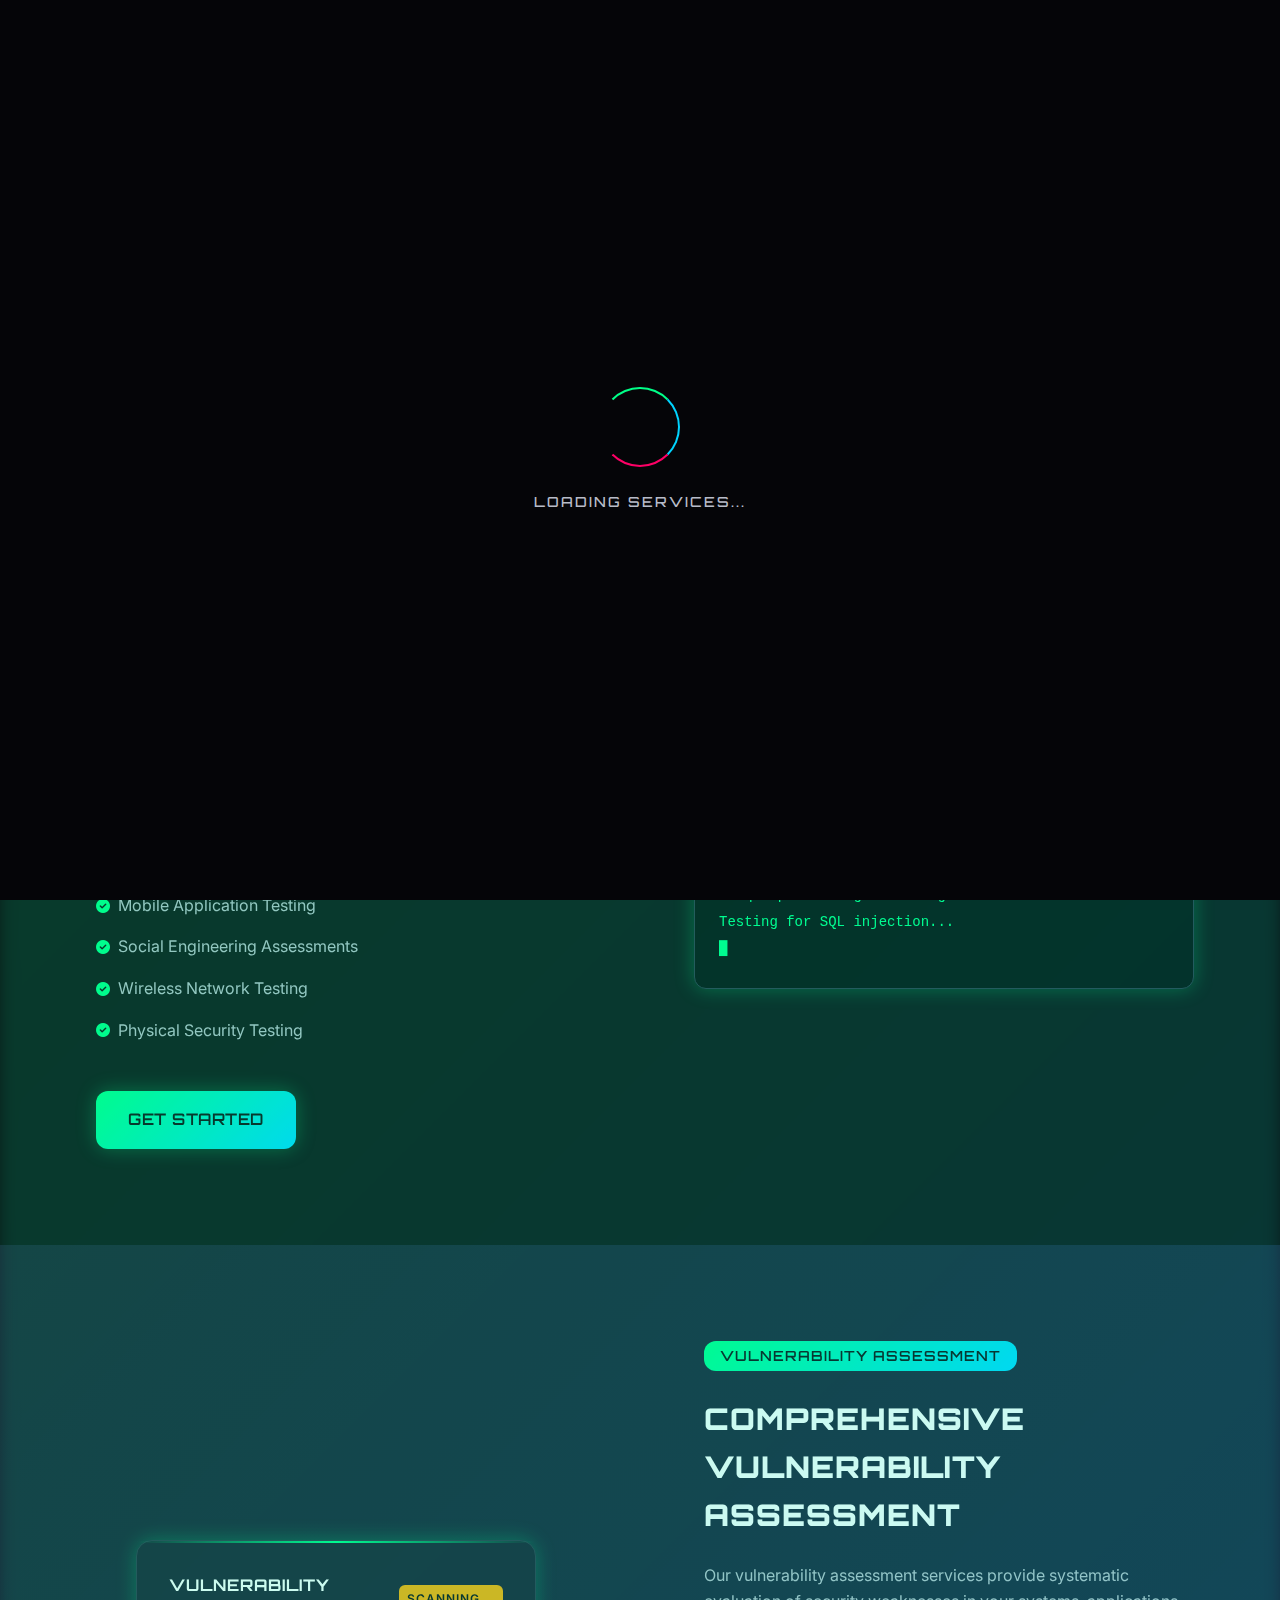
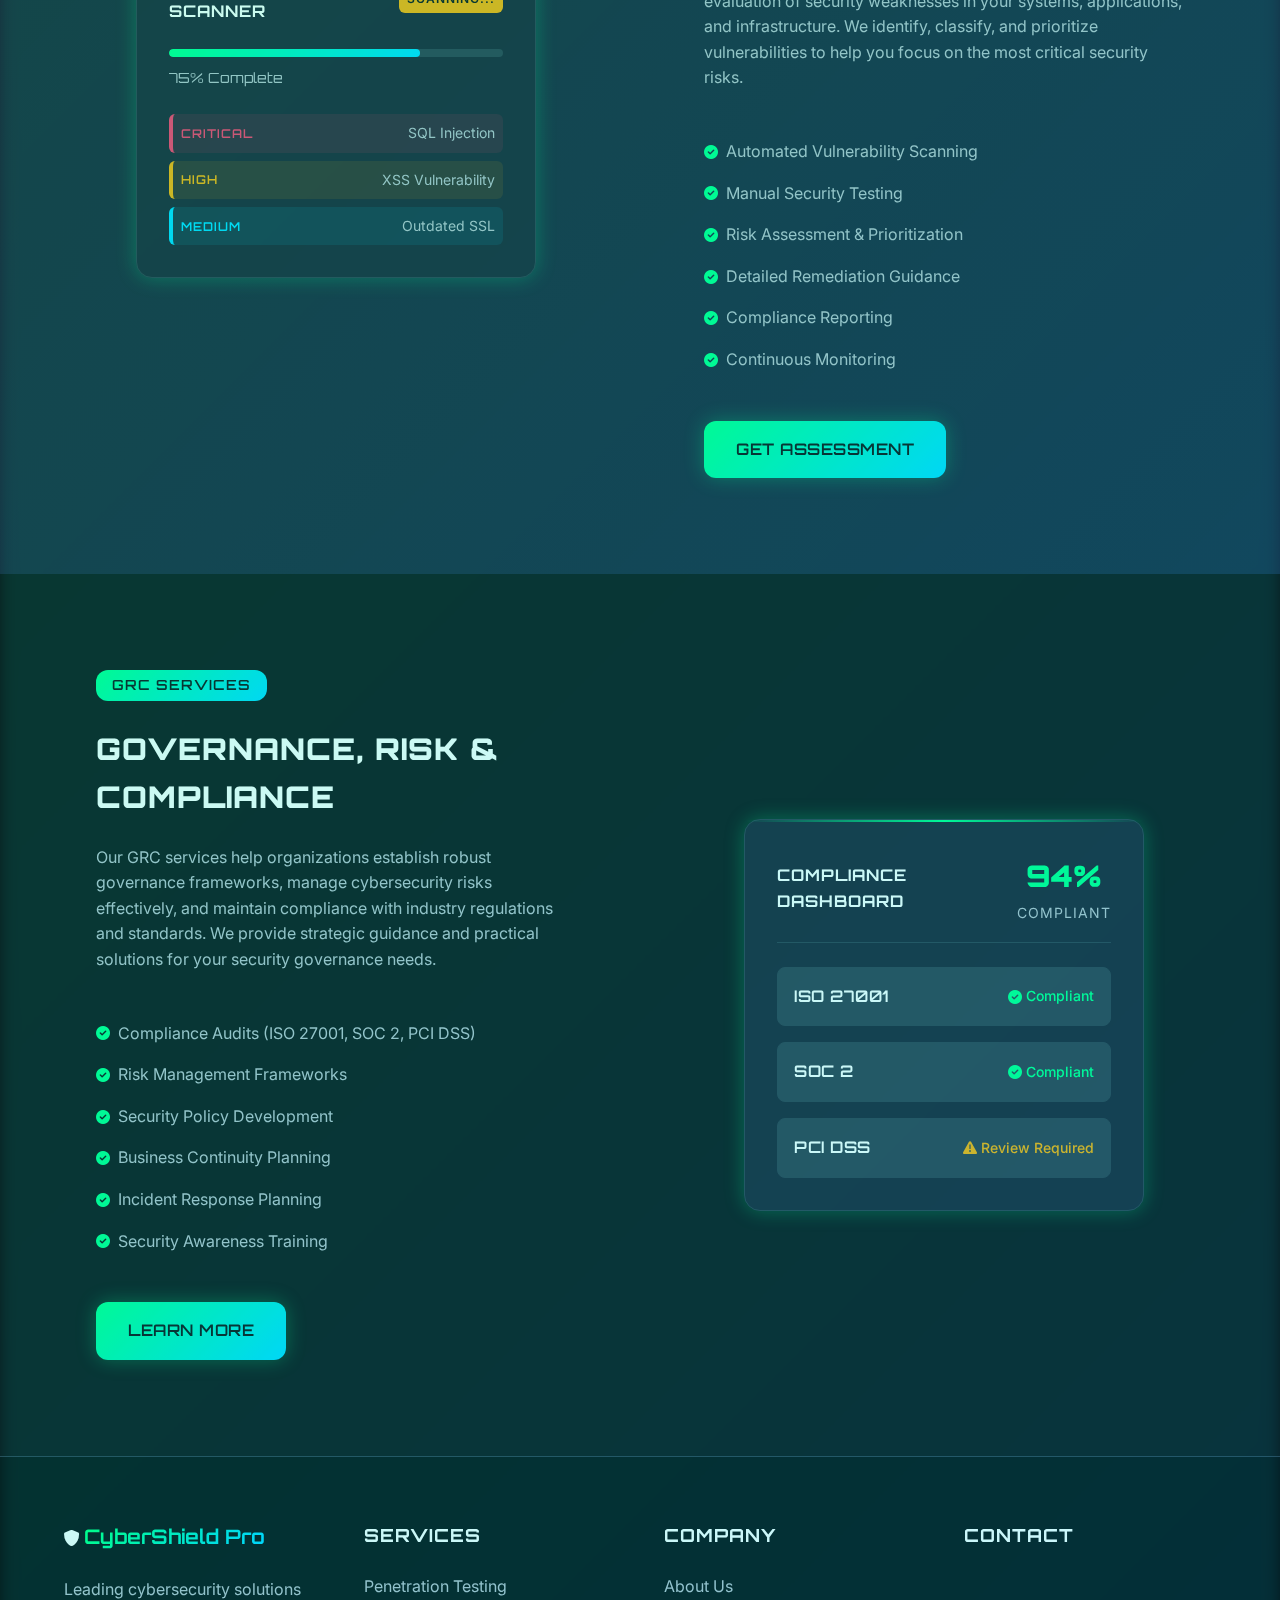
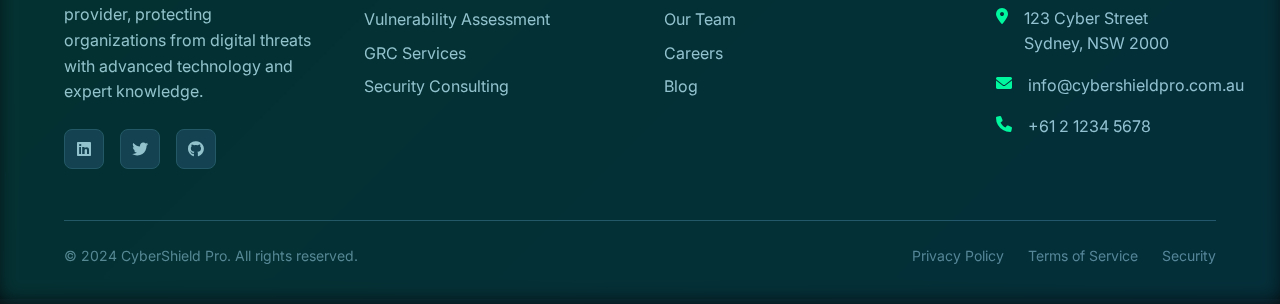
<file: services.html>
<!DOCTYPE html>
<html lang="en">
<head>
    <meta charset="UTF-8">
    <meta name="viewport" content="width=device-width, initial-scale=1.0">
    <title>Services - CyberShield Pro</title>
    <link rel="stylesheet" href="styles.css">
    <link href="https://fonts.googleapis.com/css2?family=Orbitron:wght@400;700;900&family=Inter:wght@300;400;500;600;700&display=swap" rel="stylesheet">
    <link rel="stylesheet" href="https://cdnjs.cloudflare.com/ajax/libs/font-awesome/6.0.0/css/all.min.css">
</head>
<body>
    <div class="page-loader" id="pageLoader">
        <div class="loader-content">
            <div class="cyber-loader">
                <div class="loader-ring"></div>
                <div class="loader-ring"></div>
                <div class="loader-ring"></div>
            </div>
            <div class="loader-text">Loading Services...</div>
        </div>
    </div>

    <header class="header">
        <nav class="navbar">
            <div class="nav-container">
                <div class="nav-logo">
                    <a href="index.html" class="logo-link">
                        <div class="logo">
                            <i class="fas fa-shield-alt"></i>
                            <span class="logo-text">CyberShield Pro</span>
                            <div class="logo-glow"></div>
                        </div>
                    </a>
                </div>
                
                <div class="nav-menu" id="navMenu">
                    <a href="index.html" class="nav-link" data-page="home">
                        <span>Home</span>
                        <div class="nav-link-glow"></div>
                    </a>
                    <a href="services.html" class="nav-link active" data-page="services">
                        <span>Services</span>
                        <div class="nav-link-glow"></div>
                    </a>
                    <a href="about.html" class="nav-link" data-page="about">
                        <span>About</span>
                        <div class="nav-link-glow"></div>
                    </a>
                    <a href="contact.html" class="nav-link" data-page="contact">
                        <span>Contact</span>
                        <div class="nav-link-glow"></div>
                    </a>
                </div>
                
                <div class="nav-cta">
                    <a href="contact.html" class="btn btn-primary">Get Secured</a>
                </div>
                
                <div class="nav-toggle" id="navToggle">
                    <span></span>
                    <span></span>
                    <span></span>
                </div>
            </div>
        </nav>
    </header>

    <main class="main-content">
        <section class="page-hero">
            <div class="container">
                <div class="page-hero-content">
                    <h1 class="page-title">
                        <span class="title-gradient">Our Services</span>
                    </h1>
                    <p class="page-subtitle">Comprehensive cybersecurity solutions to protect your digital assets</p>
                </div>
            </div>
        </section>

        <section class="service-detail-section" id="pentesting">
            <div class="container">
                <div class="service-detail">
                    <div class="service-detail-content">
                        <div class="service-badge">Penetration Testing</div>
                        <h2>Advanced Penetration Testing Services</h2>
                        <p>Our penetration testing services simulate real-world cyber attacks to identify vulnerabilities in your systems before malicious actors can exploit them. We use industry-leading methodologies and cutting-edge tools to provide comprehensive security assessments.</p>
                        
                        <div class="service-benefits">
                            <div class="benefit-item">
                                <i class="fas fa-check-circle"></i>
                                <span>Network Infrastructure Testing</span>
                            </div>
                            <div class="benefit-item">
                                <i class="fas fa-check-circle"></i>
                                <span>Web Application Security Testing</span>
                            </div>
                            <div class="benefit-item">
                                <i class="fas fa-check-circle"></i>
                                <span>Mobile Application Testing</span>
                            </div>
                            <div class="benefit-item">
                                <i class="fas fa-check-circle"></i>
                                <span>Social Engineering Assessments</span>
                            </div>
                            <div class="benefit-item">
                                <i class="fas fa-check-circle"></i>
                                <span>Wireless Network Testing</span>
                            </div>
                            <div class="benefit-item">
                                <i class="fas fa-check-circle"></i>
                                <span>Physical Security Testing</span>
                            </div>
                        </div>
                        
                        <a href="contact.html" class="btn btn-primary">Get Started</a>
                    </div>
                    
                    <div class="service-detail-visual">
                        <div class="cyber-terminal">
                            <div class="terminal-header">
                                <div class="terminal-controls">
                                    <span class="control red"></span>
                                    <span class="control yellow"></span>
                                    <span class="control green"></span>
                                </div>
                                <span class="terminal-title">Penetration Test Console</span>
                            </div>
                            <div class="terminal-content">
                                <div class="terminal-line">$ nmap -sS -O target.com</div>
                                <div class="terminal-line">Starting Nmap scan...</div>
                                <div class="terminal-line">Host is up (0.023s latency)</div>
                                <div class="terminal-line">PORT    STATE SERVICE</div>
                                <div class="terminal-line">22/tcp  open  ssh</div>
                                <div class="terminal-line">80/tcp  open  http</div>
                                <div class="terminal-line">443/tcp open  https</div>
                                <div class="terminal-line">$ sqlmap -u "target.com/login"</div>
                                <div class="terminal-line">Testing for SQL injection...</div>
                                <div class="terminal-line cursor">█</div>
                            </div>
                        </div>
                    </div>
                </div>
            </div>
        </section>

        <section class="service-detail-section alt" id="vulnerability">
            <div class="container">
                <div class="service-detail">
                    <div class="service-detail-visual">
                        <div class="vulnerability-scanner">
                            <div class="scanner-header">
                                <h4>Vulnerability Scanner</h4>
                                <div class="scan-status scanning">Scanning...</div>
                            </div>
                            <div class="scan-progress">
                                <div class="progress-bar">
                                    <div class="progress-fill" style="width: 75%"></div>
                                </div>
                                <span>75% Complete</span>
                            </div>
                            <div class="vulnerability-list">
                                <div class="vuln-item critical">
                                    <span class="vuln-severity">CRITICAL</span>
                                    <span class="vuln-name">SQL Injection</span>
                                </div>
                                <div class="vuln-item high">
                                    <span class="vuln-severity">HIGH</span>
                                    <span class="vuln-name">XSS Vulnerability</span>
                                </div>
                                <div class="vuln-item medium">
                                    <span class="vuln-severity">MEDIUM</span>
                                    <span class="vuln-name">Outdated SSL</span>
                                </div>
                            </div>
                        </div>
                    </div>
                    
                    <div class="service-detail-content">
                        <div class="service-badge">Vulnerability Assessment</div>
                        <h2>Comprehensive Vulnerability Assessment</h2>
                        <p>Our vulnerability assessment services provide systematic evaluation of security weaknesses in your systems, applications, and infrastructure. We identify, classify, and prioritize vulnerabilities to help you focus on the most critical security risks.</p>
                        
                        <div class="service-benefits">
                            <div class="benefit-item">
                                <i class="fas fa-check-circle"></i>
                                <span>Automated Vulnerability Scanning</span>
                            </div>
                            <div class="benefit-item">
                                <i class="fas fa-check-circle"></i>
                                <span>Manual Security Testing</span>
                            </div>
                            <div class="benefit-item">
                                <i class="fas fa-check-circle"></i>
                                <span>Risk Assessment & Prioritization</span>
                            </div>
                            <div class="benefit-item">
                                <i class="fas fa-check-circle"></i>
                                <span>Detailed Remediation Guidance</span>
                            </div>
                            <div class="benefit-item">
                                <i class="fas fa-check-circle"></i>
                                <span>Compliance Reporting</span>
                            </div>
                            <div class="benefit-item">
                                <i class="fas fa-check-circle"></i>
                                <span>Continuous Monitoring</span>
                            </div>
                        </div>
                        
                        <a href="contact.html" class="btn btn-primary">Get Assessment</a>
                    </div>
                </div>
            </div>
        </section>

        <section class="service-detail-section" id="grc">
            <div class="container">
                <div class="service-detail">
                    <div class="service-detail-content">
                        <div class="service-badge">GRC Services</div>
                        <h2>Governance, Risk & Compliance</h2>
                        <p>Our GRC services help organizations establish robust governance frameworks, manage cybersecurity risks effectively, and maintain compliance with industry regulations and standards. We provide strategic guidance and practical solutions for your security governance needs.</p>
                        
                        <div class="service-benefits">
                            <div class="benefit-item">
                                <i class="fas fa-check-circle"></i>
                                <span>Compliance Audits (ISO 27001, SOC 2, PCI DSS)</span>
                            </div>
                            <div class="benefit-item">
                                <i class="fas fa-check-circle"></i>
                                <span>Risk Management Frameworks</span>
                            </div>
                            <div class="benefit-item">
                                <i class="fas fa-check-circle"></i>
                                <span>Security Policy Development</span>
                            </div>
                            <div class="benefit-item">
                                <i class="fas fa-check-circle"></i>
                                <span>Business Continuity Planning</span>
                            </div>
                            <div class="benefit-item">
                                <i class="fas fa-check-circle"></i>
                                <span>Incident Response Planning</span>
                            </div>
                            <div class="benefit-item">
                                <i class="fas fa-check-circle"></i>
                                <span>Security Awareness Training</span>
                            </div>
                        </div>
                        
                        <a href="contact.html" class="btn btn-primary">Learn More</a>
                    </div>
                    
                    <div class="service-detail-visual">
                        <div class="compliance-dashboard">
                            <div class="dashboard-header">
                                <h4>Compliance Dashboard</h4>
                                <div class="compliance-score">
                                    <span class="score-value">94%</span>
                                    <span class="score-label">Compliant</span>
                                </div>
                            </div>
                            <div class="compliance-items">
                                <div class="compliance-item">
                                    <div class="compliance-framework">ISO 27001</div>
                                    <div class="compliance-status compliant">
                                        <i class="fas fa-check-circle"></i>
                                        Compliant
                                    </div>
                                </div>
                                <div class="compliance-item">
                                    <div class="compliance-framework">SOC 2</div>
                                    <div class="compliance-status compliant">
                                        <i class="fas fa-check-circle"></i>
                                        Compliant
                                    </div>
                                </div>
                                <div class="compliance-item">
                                    <div class="compliance-framework">PCI DSS</div>
                                    <div class="compliance-status warning">
                                        <i class="fas fa-exclamation-triangle"></i>
                                        Review Required
                                    </div>
                                </div>
                            </div>
                        </div>
                    </div>
                </div>
            </div>
        </section>
    </main>

    <footer class="footer">
        <div class="container">
            <div class="footer-content">
                <div class="footer-section">
                    <div class="footer-logo">
                        <div class="logo">
                            <i class="fas fa-shield-alt"></i>
                            <span class="logo-text">CyberShield Pro</span>
                            <div class="logo-glow"></div>
                        </div>
                    </div>
                    <p class="footer-description">Leading cybersecurity solutions provider, protecting organizations from digital threats with advanced technology and expert knowledge.</p>
                    <div class="social-links">
                        <a href="#" class="social-link"><i class="fab fa-linkedin"></i></a>
                        <a href="#" class="social-link"><i class="fab fa-twitter"></i></a>
                        <a href="#" class="social-link"><i class="fab fa-github"></i></a>
                    </div>
                </div>
                
                <div class="footer-section">
                    <h3 class="footer-title">Services</h3>
                    <ul class="footer-links">
                        <li><a href="services.html#pentesting">Penetration Testing</a></li>
                        <li><a href="services.html#vulnerability">Vulnerability Assessment</a></li>
                        <li><a href="services.html#grc">GRC Services</a></li>
                        <li><a href="services.html#consulting">Security Consulting</a></li>
                    </ul>
                </div>
                
                <div class="footer-section">
                    <h3 class="footer-title">Company</h3>
                    <ul class="footer-links">
                        <li><a href="about.html">About Us</a></li>
                        <li><a href="team.html">Our Team</a></li>
                        <li><a href="careers.html">Careers</a></li>
                        <li><a href="blog.html">Blog</a></li>
                    </ul>
                </div>
                
                <div class="footer-section">
                    <h3 class="footer-title">Contact</h3>
                    <div class="contact-info">
                        <div class="contact-item">
                            <i class="fas fa-map-marker-alt"></i>
                            <span>123 Cyber Street<br>Sydney, NSW 2000</span>
                        </div>
                        <div class="contact-item">
                            <i class="fas fa-envelope"></i>
                            <span>info@cybershieldpro.com.au</span>
                        </div>
                        <div class="contact-item">
                            <i class="fas fa-phone"></i>
                            <span>+61 2 1234 5678</span>
                        </div>
                    </div>
                </div>
            </div>
            
            <div class="footer-bottom">
                <div class="footer-divider"></div>
                <div class="footer-bottom-content">
                    <p class="copyright">&copy; 2024 CyberShield Pro. All rights reserved.</p>
                    <div class="footer-bottom-links">
                        <a href="privacy.html">Privacy Policy</a>
                        <a href="terms.html">Terms of Service</a>
                        <a href="security.html">Security</a>
                    </div>
                </div>
            </div>
        </div>
    </footer>

    <script src="script.js"></script>
</body>
</html>
</file>
<file: styles.css>
/* Reset and Base Styles */
* {
  margin: 0;
  padding: 0;
  box-sizing: border-box;
}

:root {
  /* Cybersecurity Color Palette */
  --primary-color: #00ff88;
  --secondary-color: #ff0066;
  --accent-color: #00d4ff;
  --warning-color: #ffaa00;
  --danger-color: #ff3366;
  --success-color: #00ff88;

  /* Dark Theme Colors */
  --background-dark: #0a0a0f;
  --background-darker: #050508;
  --surface-color: #1a1a2e;
  --surface-light: #16213e;
  --surface-lighter: #2d3748;

  /* Text Colors */
  --text-primary: #ffffff;
  --text-secondary: #b8bcc8;
  --text-muted: #6b7280;
  --text-accent: #00ff88;

  /* Border and Effects */
  --border-color: #2d3748;
  --border-glow: rgba(0, 255, 136, 0.3);
  --shadow-glow: 0 0 20px rgba(0, 255, 136, 0.3);
  --shadow-glow-blue: 0 0 20px rgba(0, 212, 255, 0.3);
  --shadow-glow-red: 0 0 20px rgba(255, 0, 102, 0.3);

  /* Gradients */
  --gradient-primary: linear-gradient(135deg, #00ff88 0%, #00d4ff 100%);
  --gradient-secondary: linear-gradient(135deg, #ff0066 0%, #ffaa00 100%);
  --gradient-surface: linear-gradient(135deg, #1a1a2e 0%, #16213e 100%);
  --gradient-cyber: linear-gradient(45deg, #00ff88, #00d4ff, #ff0066);

  /* Typography */
  --font-primary: "Inter", -apple-system, BlinkMacSystemFont, "Segoe UI", Roboto, sans-serif;
  --font-cyber: "Orbitron", monospace;
  --font-size-xs: 0.75rem;
  --font-size-sm: 0.875rem;
  --font-size-base: 1rem;
  --font-size-lg: 1.125rem;
  --font-size-xl: 1.25rem;
  --font-size-2xl: 1.5rem;
  --font-size-3xl: 1.875rem;
  --font-size-4xl: 2.25rem;
  --font-size-5xl: 3rem;
  --font-size-6xl: 3.75rem;

  /* Spacing */
  --spacing-xs: 0.25rem;
  --spacing-sm: 0.5rem;
  --spacing-md: 1rem;
  --spacing-lg: 1.5rem;
  --spacing-xl: 2rem;
  --spacing-2xl: 3rem;
  --spacing-3xl: 4rem;

  /* Border Radius */
  --radius-sm: 0.375rem;
  --radius-md: 0.5rem;
  --radius-lg: 0.75rem;
  --radius-xl: 1rem;
  --radius-2xl: 1.5rem;

  /* Transitions */
  --transition-fast: 0.15s ease-out;
  --transition-normal: 0.3s ease-out;
  --transition-slow: 0.5s ease-out;
  --transition-cyber: 0.3s cubic-bezier(0.4, 0, 0.2, 1);
}

/* Base Styles */
html {
  scroll-behavior: smooth;
}

body {
  font-family: var(--font-primary);
  background: var(--background-dark);
  color: var(--text-primary);
  line-height: 1.6;
  overflow-x: hidden;
  position: relative;
}

body::before {
  content: "";
  position: fixed;
  top: 0;
  left: 0;
  width: 100%;
  height: 100%;
  background: radial-gradient(circle at 20% 80%, rgba(0, 255, 136, 0.1) 0%, transparent 50%),
    radial-gradient(circle at 80% 20%, rgba(0, 212, 255, 0.1) 0%, transparent 50%),
    radial-gradient(circle at 40% 40%, rgba(255, 0, 102, 0.05) 0%, transparent 50%);
  pointer-events: none;
  z-index: -1;
}

/* Page Loader */
.page-loader {
  position: fixed;
  top: 0;
  left: 0;
  width: 100%;
  height: 100%;
  background: var(--background-darker);
  display: flex;
  align-items: center;
  justify-content: center;
  z-index: 9999;
  transition: opacity var(--transition-slow), visibility var(--transition-slow);
}

.page-loader.hidden {
  opacity: 0;
  visibility: hidden;
}

.loader-content {
  text-align: center;
}

.cyber-loader {
  position: relative;
  width: 80px;
  height: 80px;
  margin: 0 auto var(--spacing-lg);
}

.loader-ring {
  position: absolute;
  width: 100%;
  height: 100%;
  border: 2px solid transparent;
  border-radius: 50%;
  animation: spin 2s linear infinite;
}

.loader-ring:nth-child(1) {
  border-top: 2px solid var(--primary-color);
  animation-duration: 2s;
}

.loader-ring:nth-child(2) {
  border-right: 2px solid var(--accent-color);
  animation-duration: 3s;
  animation-direction: reverse;
}

.loader-ring:nth-child(3) {
  border-bottom: 2px solid var(--secondary-color);
  animation-duration: 1.5s;
}

.loader-text {
  color: var(--text-secondary);
  font-size: var(--font-size-sm);
  font-weight: 500;
  font-family: var(--font-cyber);
  text-transform: uppercase;
  letter-spacing: 2px;
}

@keyframes spin {
  0% {
    transform: rotate(0deg);
  }
  100% {
    transform: rotate(360deg);
  }
}

/* Container */
.container {
  max-width: 1200px;
  margin: 0 auto;
  padding: 0 var(--spacing-lg);
}

/* Header */
.header {
  position: fixed;
  top: 0;
  left: 0;
  width: 100%;
  background: rgba(10, 10, 15, 0.95);
  backdrop-filter: blur(20px);
  border-bottom: 1px solid var(--border-color);
  z-index: 1000;
  transition: all var(--transition-normal);
}

.navbar {
  padding: var(--spacing-md) 0;
}

.nav-container {
  max-width: 1200px;
  margin: 0 auto;
  padding: 0 var(--spacing-lg);
  display: flex;
  align-items: center;
  justify-content: space-between;
}

.nav-logo .logo {
  position: relative;
  display: flex;
  align-items: center;
  gap: var(--spacing-sm);
}

.nav-logo .logo i {
  font-size: var(--font-size-xl);
  color: var(--primary-color);
}

.logo-text {
  font-size: var(--font-size-xl);
  font-weight: 700;
  font-family: var(--font-cyber);
  background: var(--gradient-primary);
  -webkit-background-clip: text;
  -webkit-text-fill-color: transparent;
  background-clip: text;
  position: relative;
  z-index: 2;
}

.logo-glow {
  position: absolute;
  top: -5px;
  left: -5px;
  right: -5px;
  bottom: -5px;
  background: var(--gradient-primary);
  border-radius: var(--radius-lg);
  opacity: 0.2;
  filter: blur(10px);
  z-index: 1;
}

.nav-menu {
  display: flex;
  align-items: center;
  gap: var(--spacing-xl);
}

.nav-link {
  position: relative;
  color: var(--text-secondary);
  text-decoration: none;
  font-weight: 500;
  font-size: var(--font-size-sm);
  text-transform: uppercase;
  letter-spacing: 0.5px;
  padding: var(--spacing-sm) var(--spacing-md);
  border-radius: var(--radius-md);
  transition: all var(--transition-cyber);
  overflow: hidden;
}

.nav-link:hover,
.nav-link.active {
  color: var(--primary-color);
  transform: translateY(-2px);
}

.nav-link-glow {
  position: absolute;
  top: 0;
  left: 0;
  right: 0;
  bottom: 0;
  background: var(--gradient-primary);
  opacity: 0;
  transition: opacity var(--transition-normal);
  border-radius: var(--radius-md);
}

.nav-link:hover .nav-link-glow,
.nav-link.active .nav-link-glow {
  opacity: 0.1;
}

.nav-cta {
  display: flex;
  align-items: center;
}

.nav-toggle {
  display: none;
  flex-direction: column;
  cursor: pointer;
  gap: 4px;
}

.nav-toggle span {
  width: 25px;
  height: 3px;
  background: var(--text-primary);
  border-radius: 2px;
  transition: all var(--transition-normal);
}

/* Main Content */
.main-content {
  margin-top: 80px;
}

/* Hero Section */
.hero-section {
  position: relative;
  min-height: 100vh;
  display: flex;
  align-items: center;
  justify-content: center;
  overflow: hidden;
}

.hero-background {
  position: absolute;
  top: 0;
  left: 0;
  width: 100%;
  height: 100%;
  z-index: 1;
}

.cyber-grid {
  position: absolute;
  top: 0;
  left: 0;
  width: 100%;
  height: 100%;
  background-image: linear-gradient(rgba(0, 255, 136, 0.1) 1px, transparent 1px),
    linear-gradient(90deg, rgba(0, 255, 136, 0.1) 1px, transparent 1px);
  background-size: 50px 50px;
  animation: gridMove 20s linear infinite;
}

@keyframes gridMove {
  0% {
    transform: translate(0, 0);
  }
  100% {
    transform: translate(50px, 50px);
  }
}

.floating-particles {
  position: absolute;
  top: 0;
  left: 0;
  width: 100%;
  height: 100%;
}

.hero-gradient {
  position: absolute;
  top: 0;
  left: 0;
  width: 100%;
  height: 100%;
  background: radial-gradient(ellipse at center, rgba(0, 255, 136, 0.1) 0%, transparent 50%),
    radial-gradient(ellipse at 80% 20%, rgba(0, 212, 255, 0.1) 0%, transparent 50%),
    radial-gradient(ellipse at 20% 80%, rgba(255, 0, 102, 0.1) 0%, transparent 50%);
}

.hero-content {
  position: relative;
  z-index: 2;
  text-align: center;
  max-width: 1000px;
  padding: 0 var(--spacing-lg);
}

.hero-text {
  margin-bottom: var(--spacing-3xl);
}

.hero-title {
  font-size: clamp(2.5rem, 5vw, 4rem);
  font-weight: 900;
  font-family: var(--font-cyber);
  line-height: 1.1;
  margin-bottom: var(--spacing-lg);
  text-transform: uppercase;
  letter-spacing: 2px;
}

.title-line {
  display: block;
  margin-bottom: var(--spacing-sm);
}

.title-line.highlight {
  background: var(--gradient-primary);
  -webkit-background-clip: text;
  -webkit-text-fill-color: transparent;
  background-clip: text;
}

.title-line.cyber-text {
  color: var(--accent-color);
  text-shadow: 0 0 20px rgba(0, 212, 255, 0.5);
}

.hero-subtitle {
  font-size: var(--font-size-lg);
  color: var(--text-secondary);
  max-width: 600px;
  margin: 0 auto var(--spacing-2xl);
  line-height: 1.6;
}

.hero-buttons {
  display: flex;
  flex-wrap: wrap;
  gap: var(--spacing-lg);
  justify-content: center;
  align-items: center;
  margin-bottom: var(--spacing-3xl);
}

.hero-stats {
  display: flex;
  justify-content: center;
  gap: var(--spacing-2xl);
  flex-wrap: wrap;
}

.stat-item {
  text-align: center;
  padding: var(--spacing-lg);
  background: rgba(26, 26, 46, 0.5);
  border: 1px solid var(--border-color);
  border-radius: var(--radius-lg);
  backdrop-filter: blur(10px);
  transition: all var(--transition-cyber);
}

.stat-item:hover {
  border-color: var(--primary-color);
  box-shadow: var(--shadow-glow);
  transform: translateY(-5px);
}

.stat-number {
  font-size: var(--font-size-3xl);
  font-weight: 900;
  font-family: var(--font-cyber);
  color: var(--primary-color);
  margin-bottom: var(--spacing-xs);
}

.stat-label {
  font-size: var(--font-size-sm);
  color: var(--text-secondary);
  text-transform: uppercase;
  letter-spacing: 1px;
}

/* Buttons */
.btn {
  display: inline-flex;
  align-items: center;
  gap: var(--spacing-sm);
  padding: var(--spacing-md) var(--spacing-xl);
  border: none;
  border-radius: var(--radius-lg);
  font-size: var(--font-size-base);
  font-weight: 600;
  text-decoration: none;
  cursor: pointer;
  transition: all var(--transition-cyber);
  position: relative;
  overflow: hidden;
  text-transform: uppercase;
  letter-spacing: 0.5px;
  font-family: var(--font-cyber);
}

.btn::before {
  content: "";
  position: absolute;
  top: 0;
  left: -100%;
  width: 100%;
  height: 100%;
  background: linear-gradient(90deg, transparent, rgba(255, 255, 255, 0.2), transparent);
  transition: left 0.5s;
}

.btn:hover::before {
  left: 100%;
}

.btn-primary {
  background: var(--gradient-primary);
  color: var(--background-dark);
  box-shadow: var(--shadow-glow);
}

.btn-primary:hover {
  transform: translateY(-3px);
  box-shadow: 0 10px 30px rgba(0, 255, 136, 0.4);
}

.btn-secondary {
  background: var(--gradient-secondary);
  color: var(--text-primary);
  box-shadow: var(--shadow-glow-red);
}

.btn-secondary:hover {
  transform: translateY(-3px);
  box-shadow: 0 10px 30px rgba(255, 0, 102, 0.4);
}

.btn-outline {
  background: transparent;
  color: var(--text-primary);
  border: 2px solid var(--primary-color);
}

.btn-outline:hover {
  background: var(--primary-color);
  color: var(--background-dark);
  transform: translateY(-3px);
  box-shadow: var(--shadow-glow);
}

.btn-large {
  padding: var(--spacing-lg) var(--spacing-2xl);
  font-size: var(--font-size-lg);
}

/* Services Section */
.services-section {
  padding: var(--spacing-3xl) 0;
  background: var(--gradient-surface);
  position: relative;
}

.section-header {
  text-align: center;
  margin-bottom: var(--spacing-3xl);
}

.section-title {
  font-size: clamp(2rem, 4vw, 3rem);
  font-weight: 900;
  font-family: var(--font-cyber);
  line-height: 1.2;
  margin-bottom: var(--spacing-lg);
  text-transform: uppercase;
  letter-spacing: 2px;
}

.title-gradient {
  background: var(--gradient-primary);
  -webkit-background-clip: text;
  -webkit-text-fill-color: transparent;
  background-clip: text;
  display: block;
}

.section-subtitle {
  font-size: var(--font-size-lg);
  color: var(--text-secondary);
  max-width: 600px;
  margin: 0 auto;
}

.services-grid {
  display: grid;
  grid-template-columns: repeat(auto-fit, minmax(350px, 1fr));
  gap: var(--spacing-xl);
}

.service-card {
  position: relative;
  background: var(--surface-color);
  border-radius: var(--radius-xl);
  padding: var(--spacing-2xl);
  border: 1px solid var(--border-color);
  transition: all var(--transition-cyber);
  overflow: hidden;
}

.service-card:hover {
  transform: translateY(-10px);
  border-color: var(--primary-color);
  box-shadow: var(--shadow-glow);
}

.service-icon {
  width: 80px;
  height: 80px;
  background: var(--gradient-primary);
  border-radius: var(--radius-xl);
  display: flex;
  align-items: center;
  justify-content: center;
  margin-bottom: var(--spacing-lg);
  font-size: var(--font-size-2xl);
  color: var(--background-dark);
}

.service-content h3 {
  font-size: var(--font-size-xl);
  font-weight: 700;
  font-family: var(--font-cyber);
  margin-bottom: var(--spacing-md);
  color: var(--text-primary);
  text-transform: uppercase;
  letter-spacing: 1px;
}

.service-content p {
  color: var(--text-secondary);
  line-height: 1.6;
  margin-bottom: var(--spacing-lg);
}

.service-features {
  list-style: none;
  margin-bottom: var(--spacing-lg);
}

.service-features li {
  padding: var(--spacing-xs) 0;
  color: var(--text-secondary);
  position: relative;
  padding-left: var(--spacing-lg);
}

.service-features li::before {
  content: "▶";
  position: absolute;
  left: 0;
  color: var(--primary-color);
  font-size: var(--font-size-xs);
}

.service-link {
  color: var(--primary-color);
  text-decoration: none;
  font-weight: 600;
  display: inline-flex;
  align-items: center;
  gap: var(--spacing-sm);
  transition: all var(--transition-cyber);
  text-transform: uppercase;
  letter-spacing: 0.5px;
  font-family: var(--font-cyber);
}

.service-link:hover {
  transform: translateX(5px);
}

.service-glow {
  position: absolute;
  top: 0;
  left: 0;
  right: 0;
  bottom: 0;
  background: var(--gradient-primary);
  opacity: 0;
  transition: opacity var(--transition-normal);
  border-radius: var(--radius-xl);
}

.service-card:hover .service-glow {
  opacity: 0.05;
}

/* Features Section */
.features-section {
  padding: var(--spacing-3xl) 0;
  background: var(--background-dark);
}

.features-content {
  display: grid;
  grid-template-columns: 1fr 1fr;
  gap: var(--spacing-3xl);
  align-items: center;
}

.features-text h2 {
  font-size: var(--font-size-3xl);
  font-weight: 900;
  font-family: var(--font-cyber);
  margin-bottom: var(--spacing-md);
  text-transform: uppercase;
  letter-spacing: 1px;
}

.features-text .section-subtitle {
  margin-bottom: var(--spacing-2xl);
  text-align: left;
}

.features-list {
  display: flex;
  flex-direction: column;
  gap: var(--spacing-lg);
}

.feature-item {
  display: flex;
  align-items: flex-start;
  gap: var(--spacing-lg);
  padding: var(--spacing-lg);
  background: var(--surface-color);
  border-radius: var(--radius-lg);
  border: 1px solid var(--border-color);
  transition: all var(--transition-cyber);
}

.feature-item:hover {
  border-color: var(--primary-color);
  transform: translateX(10px);
}

.feature-icon {
  width: 50px;
  height: 50px;
  background: var(--gradient-primary);
  border-radius: var(--radius-md);
  display: flex;
  align-items: center;
  justify-content: center;
  font-size: var(--font-size-lg);
  color: var(--background-dark);
  flex-shrink: 0;
}

.feature-content h4 {
  font-size: var(--font-size-lg);
  font-weight: 600;
  font-family: var(--font-cyber);
  margin-bottom: var(--spacing-sm);
  color: var(--text-primary);
  text-transform: uppercase;
  letter-spacing: 0.5px;
}

.feature-content p {
  color: var(--text-secondary);
  line-height: 1.5;
}

.features-visual {
  display: flex;
  justify-content: center;
  align-items: center;
}

.cyber-dashboard {
  background: var(--surface-color);
  border: 1px solid var(--border-color);
  border-radius: var(--radius-xl);
  padding: var(--spacing-xl);
  width: 100%;
  max-width: 400px;
  box-shadow: var(--shadow-glow);
}

.dashboard-header {
  display: flex;
  justify-content: space-between;
  align-items: center;
  margin-bottom: var(--spacing-lg);
  padding-bottom: var(--spacing-md);
  border-bottom: 1px solid var(--border-color);
}

.dashboard-header h4 {
  font-family: var(--font-cyber);
  color: var(--text-primary);
  text-transform: uppercase;
  letter-spacing: 1px;
}

.status-indicator {
  padding: var(--spacing-xs) var(--spacing-sm);
  border-radius: var(--radius-sm);
  font-size: var(--font-size-xs);
  font-weight: 600;
  text-transform: uppercase;
  letter-spacing: 1px;
}

.status-indicator.active {
  background: var(--success-color);
  color: var(--background-dark);
}

.dashboard-content {
  display: flex;
  flex-direction: column;
  gap: var(--spacing-md);
}

.metric-row {
  display: flex;
  justify-content: space-between;
  align-items: center;
  padding: var(--spacing-sm) 0;
  border-bottom: 1px solid rgba(45, 55, 72, 0.5);
}

.metric-row:last-child {
  border-bottom: none;
}

.metric-row span:first-child {
  color: var(--text-secondary);
  font-size: var(--font-size-sm);
}

.metric-value {
  color: var(--primary-color);
  font-weight: 700;
  font-family: var(--font-cyber);
}

/* CTA Section */
.cta-section {
  padding: var(--spacing-3xl) 0;
  background: var(--gradient-surface);
  text-align: center;
}

.cta-content {
  max-width: 800px;
  margin: 0 auto;
}

.cta-title {
  font-size: var(--font-size-3xl);
  font-weight: 900;
  font-family: var(--font-cyber);
  margin-bottom: var(--spacing-lg);
  text-transform: uppercase;
  letter-spacing: 1px;
}

.cta-subtitle {
  font-size: var(--font-size-lg);
  color: var(--text-secondary);
  margin-bottom: var(--spacing-2xl);
  line-height: 1.6;
}

.cta-buttons {
  display: flex;
  gap: var(--spacing-lg);
  justify-content: center;
  flex-wrap: wrap;
}

/* Page Hero */
.page-hero {
  padding: var(--spacing-3xl) 0;
  background: var(--gradient-surface);
  text-align: center;
  position: relative;
}

.page-hero::before {
  content: "";
  position: absolute;
  top: 0;
  left: 0;
  width: 100%;
  height: 100%;
  background: linear-gradient(rgba(0, 255, 136, 0.05) 1px, transparent 1px),
    linear-gradient(90deg, rgba(0, 255, 136, 0.05) 1px, transparent 1px);
  background-size: 30px 30px;
  animation: gridMove 15s linear infinite;
}

.page-hero-content {
  max-width: 800px;
  margin: 0 auto;
  position: relative;
  z-index: 2;
}

.page-title {
  font-size: clamp(2.5rem, 5vw, 4rem);
  font-weight: 900;
  font-family: var(--font-cyber);
  margin-bottom: var(--spacing-lg);
  text-transform: uppercase;
  letter-spacing: 2px;
}

.page-subtitle {
  font-size: var(--font-size-lg);
  color: var(--text-secondary);
  line-height: 1.6;
}

/* Service Detail Section */
.service-detail-section {
  padding: var(--spacing-3xl) 0;
}

.service-detail-section.alt {
  background: var(--gradient-surface);
}

.service-detail {
  display: grid;
  grid-template-columns: 1fr 1fr;
  gap: var(--spacing-3xl);
  align-items: center;
}

.service-detail-content {
  padding: var(--spacing-xl);
}

.service-badge {
  display: inline-block;
  background: var(--gradient-primary);
  color: var(--background-dark);
  padding: var(--spacing-xs) var(--spacing-md);
  border-radius: var(--radius-lg);
  font-size: var(--font-size-sm);
  font-weight: 600;
  text-transform: uppercase;
  letter-spacing: 1px;
  margin-bottom: var(--spacing-lg);
  font-family: var(--font-cyber);
}

.service-detail-content h2 {
  font-size: var(--font-size-3xl);
  font-weight: 900;
  font-family: var(--font-cyber);
  margin-bottom: var(--spacing-lg);
  text-transform: uppercase;
  letter-spacing: 1px;
}

.service-detail-content p {
  color: var(--text-secondary);
  line-height: 1.6;
  margin-bottom: var(--spacing-2xl);
}

.service-benefits {
  display: grid;
  grid-template-columns: repeat(auto-fit, minmax(250px, 1fr));
  gap: var(--spacing-md);
  margin-bottom: var(--spacing-2xl);
}

.benefit-item {
  display: flex;
  align-items: center;
  gap: var(--spacing-sm);
  color: var(--text-secondary);
}

.benefit-item i {
  color: var(--primary-color);
  font-size: var(--font-size-sm);
}

.service-detail-visual {
  display: flex;
  justify-content: center;
  align-items: center;
}

/* Cyber Terminal */
.cyber-terminal {
  background: var(--background-darker);
  border: 1px solid var(--border-color);
  border-radius: var(--radius-lg);
  width: 100%;
  max-width: 500px;
  box-shadow: var(--shadow-glow);
  font-family: "Courier New", monospace;
}

.terminal-header {
  background: var(--surface-color);
  padding: var(--spacing-md);
  border-bottom: 1px solid var(--border-color);
  display: flex;
  align-items: center;
  justify-content: space-between;
  border-radius: var(--radius-lg) var(--radius-lg) 0 0;
}

.terminal-controls {
  display: flex;
  gap: var(--spacing-xs);
}

.control {
  width: 12px;
  height: 12px;
  border-radius: 50%;
}

.control.red {
  background: #ff5f56;
}
.control.yellow {
  background: #ffbd2e;
}
.control.green {
  background: #27ca3f;
}

.terminal-title {
  color: var(--text-secondary);
  font-size: var(--font-size-sm);
  font-family: var(--font-cyber);
}

.terminal-content {
  padding: var(--spacing-lg);
  min-height: 200px;
}

.terminal-line {
  color: var(--primary-color);
  font-size: var(--font-size-sm);
  margin-bottom: var(--spacing-xs);
  font-family: "Courier New", monospace;
}

.cursor {
  animation: blink 1s infinite;
}

@keyframes blink {
  0%,
  50% {
    opacity: 1;
  }
  51%,
  100% {
    opacity: 0;
  }
}

/* Vulnerability Scanner */
.vulnerability-scanner {
  background: var(--surface-color);
  border: 1px solid var(--border-color);
  border-radius: var(--radius-xl);
  padding: var(--spacing-xl);
  width: 100%;
  max-width: 400px;
  box-shadow: var(--shadow-glow);
}

.scanner-header {
  display: flex;
  justify-content: space-between;
  align-items: center;
  margin-bottom: var(--spacing-lg);
}

.scanner-header h4 {
  font-family: var(--font-cyber);
  color: var(--text-primary);
  text-transform: uppercase;
  letter-spacing: 1px;
}

.scan-status {
  padding: var(--spacing-xs) var(--spacing-sm);
  border-radius: var(--radius-sm);
  font-size: var(--font-size-xs);
  font-weight: 600;
  text-transform: uppercase;
  letter-spacing: 1px;
}

.scan-status.scanning {
  background: var(--warning-color);
  color: var(--background-dark);
  animation: pulse 2s infinite;
}

.scan-progress {
  margin-bottom: var(--spacing-lg);
}

.progress-bar {
  width: 100%;
  height: 8px;
  background: var(--surface-lighter);
  border-radius: var(--radius-sm);
  overflow: hidden;
  margin-bottom: var(--spacing-sm);
}

.progress-fill {
  height: 100%;
  background: var(--gradient-primary);
  border-radius: var(--radius-sm);
  transition: width 0.3s ease;
}

.scan-progress span {
  color: var(--text-secondary);
  font-size: var(--font-size-sm);
  font-family: var(--font-cyber);
}

.vulnerability-list {
  display: flex;
  flex-direction: column;
  gap: var(--spacing-sm);
}

.vuln-item {
  display: flex;
  justify-content: space-between;
  align-items: center;
  padding: var(--spacing-sm);
  border-radius: var(--radius-sm);
  border-left: 4px solid;
}

.vuln-item.critical {
  background: rgba(255, 51, 102, 0.1);
  border-left-color: var(--danger-color);
}

.vuln-item.high {
  background: rgba(255, 170, 0, 0.1);
  border-left-color: var(--warning-color);
}

.vuln-item.medium {
  background: rgba(0, 212, 255, 0.1);
  border-left-color: var(--accent-color);
}

.vuln-severity {
  font-size: var(--font-size-xs);
  font-weight: 600;
  text-transform: uppercase;
  letter-spacing: 1px;
  font-family: var(--font-cyber);
}

.vuln-item.critical .vuln-severity {
  color: var(--danger-color);
}
.vuln-item.high .vuln-severity {
  color: var(--warning-color);
}
.vuln-item.medium .vuln-severity {
  color: var(--accent-color);
}

.vuln-name {
  color: var(--text-secondary);
  font-size: var(--font-size-sm);
}

/* Compliance Dashboard */
.compliance-dashboard {
  background: var(--surface-color);
  border: 1px solid var(--border-color);
  border-radius: var(--radius-xl);
  padding: var(--spacing-xl);
  width: 100%;
  max-width: 400px;
  box-shadow: var(--shadow-glow);
}

.compliance-score {
  text-align: center;
}

.score-value {
  font-size: var(--font-size-3xl);
  font-weight: 900;
  font-family: var(--font-cyber);
  color: var(--primary-color);
  display: block;
}

.score-label {
  font-size: var(--font-size-sm);
  color: var(--text-secondary);
  text-transform: uppercase;
  letter-spacing: 1px;
}

.compliance-items {
  display: flex;
  flex-direction: column;
  gap: var(--spacing-md);
  margin-top: var(--spacing-lg);
}

.compliance-item {
  display: flex;
  justify-content: space-between;
  align-items: center;
  padding: var(--spacing-md);
  background: var(--surface-lighter);
  border-radius: var(--radius-md);
  border: 1px solid var(--border-color);
}

.compliance-framework {
  font-weight: 600;
  font-family: var(--font-cyber);
  color: var(--text-primary);
  text-transform: uppercase;
  letter-spacing: 0.5px;
}

.compliance-status {
  display: flex;
  align-items: center;
  gap: var(--spacing-xs);
  font-size: var(--font-size-sm);
  font-weight: 500;
}

.compliance-status.compliant {
  color: var(--success-color);
}

.compliance-status.warning {
  color: var(--warning-color);
}

/* About Section */
.about-section {
  padding: var(--spacing-3xl) 0;
}

.about-content {
  display: grid;
  grid-template-columns: 2fr 1fr;
  gap: var(--spacing-3xl);
  align-items: start;
}

.about-text h2 {
  font-size: var(--font-size-2xl);
  font-weight: 700;
  font-family: var(--font-cyber);
  margin-bottom: var(--spacing-lg);
  color: var(--primary-color);
  text-transform: uppercase;
  letter-spacing: 1px;
}

.about-text p {
  color: var(--text-secondary);
  line-height: 1.6;
  margin-bottom: var(--spacing-2xl);
}

.expertise-grid {
  display: grid;
  grid-template-columns: repeat(auto-fit, minmax(200px, 1fr));
  gap: var(--spacing-lg);
  margin-top: var(--spacing-2xl);
}

.expertise-item {
  text-align: center;
  padding: var(--spacing-lg);
  background: var(--surface-color);
  border: 1px solid var(--border-color);
  border-radius: var(--radius-lg);
  transition: all var(--transition-cyber);
}

.expertise-item:hover {
  border-color: var(--primary-color);
  transform: translateY(-5px);
}

.expertise-icon {
  width: 60px;
  height: 60px;
  background: var(--gradient-primary);
  border-radius: var(--radius-lg);
  display: flex;
  align-items: center;
  justify-content: center;
  margin: 0 auto var(--spacing-md);
  font-size: var(--font-size-xl);
  color: var(--background-dark);
}

.expertise-item h4 {
  font-family: var(--font-cyber);
  color: var(--text-primary);
  margin-bottom: var(--spacing-sm);
  text-transform: uppercase;
  letter-spacing: 0.5px;
}

.expertise-item p {
  color: var(--text-secondary);
  font-size: var(--font-size-sm);
  margin: 0;
}

.about-visual {
  display: flex;
  justify-content: center;
  align-items: center;
}

.cyber-stats {
  display: grid;
  grid-template-columns: repeat(2, 1fr);
  gap: var(--spacing-lg);
  width: 100%;
}

.stat-card {
  background: var(--surface-color);
  border: 1px solid var(--border-color);
  border-radius: var(--radius-lg);
  padding: var(--spacing-lg);
  text-align: center;
  transition: all var(--transition-cyber);
}

.stat-card:hover {
  border-color: var(--primary-color);
  box-shadow: var(--shadow-glow);
  transform: translateY(-5px);
}

.stat-card .stat-number {
  font-size: var(--font-size-2xl);
  font-weight: 900;
  font-family: var(--font-cyber);
  color: var(--primary-color);
  margin-bottom: var(--spacing-xs);
}

.stat-card .stat-label {
  font-size: var(--font-size-sm);
  color: var(--text-secondary);
  text-transform: uppercase;
  letter-spacing: 1px;
}

/* Team Section */
.team-section {
  padding: var(--spacing-3xl) 0;
  background: var(--gradient-surface);
}

.team-grid {
  display: grid;
  grid-template-columns: repeat(auto-fit, minmax(300px, 1fr));
  gap: var(--spacing-xl);
}

.team-member {
  background: var(--surface-color);
  border: 1px solid var(--border-color);
  border-radius: var(--radius-xl);
  padding: var(--spacing-xl);
  text-align: center;
  transition: all var(--transition-cyber);
}

.team-member:hover {
  border-color: var(--primary-color);
  transform: translateY(-10px);
  box-shadow: var(--shadow-glow);
}

.member-avatar {
  width: 80px;
  height: 80px;
  background: var(--gradient-primary);
  border-radius: 50%;
  display: flex;
  align-items: center;
  justify-content: center;
  margin: 0 auto var(--spacing-lg);
  font-size: var(--font-size-2xl);
  color: var(--background-dark);
}

.member-info h4 {
  font-size: var(--font-size-xl);
  font-weight: 700;
  font-family: var(--font-cyber);
  color: var(--text-primary);
  margin-bottom: var(--spacing-sm);
  text-transform: uppercase;
  letter-spacing: 0.5px;
}

.member-role {
  color: var(--primary-color);
  font-weight: 600;
  margin-bottom: var(--spacing-md);
  text-transform: uppercase;
  letter-spacing: 0.5px;
  font-size: var(--font-size-sm);
}

.member-bio {
  color: var(--text-secondary);
  line-height: 1.5;
  margin-bottom: var(--spacing-lg);
}

.member-certifications {
  display: flex;
  gap: var(--spacing-sm);
  justify-content: center;
  flex-wrap: wrap;
}

.cert-badge {
  background: var(--gradient-primary);
  color: var(--background-dark);
  padding: var(--spacing-xs) var(--spacing-sm);
  border-radius: var(--radius-sm);
  font-size: var(--font-size-xs);
  font-weight: 600;
  text-transform: uppercase;
  letter-spacing: 1px;
  font-family: var(--font-cyber);
}

/* Contact Section */
.contact-section {
  padding: var(--spacing-3xl) 0;
}

.contact-grid {
  display: grid;
  grid-template-columns: 1fr 1fr;
  gap: var(--spacing-3xl);
  align-items: start;
}

.contact-info {
  padding: var(--spacing-xl);
}

.contact-header {
  margin-bottom: var(--spacing-2xl);
}

.contact-header h2 {
  font-size: var(--font-size-2xl);
  font-weight: 700;
  font-family: var(--font-cyber);
  margin-bottom: var(--spacing-md);
  color: var(--text-primary);
  text-transform: uppercase;
  letter-spacing: 1px;
}

.contact-header p {
  color: var(--text-secondary);
  line-height: 1.6;
}

.contact-methods {
  display: flex;
  flex-direction: column;
  gap: var(--spacing-xl);
}

.contact-method {
  display: flex;
  align-items: flex-start;
  gap: var(--spacing-lg);
  padding: var(--spacing-lg);
  background: var(--surface-color);
  border-radius: var(--radius-lg);
  border: 1px solid var(--border-color);
  transition: all var(--transition-cyber);
}

.contact-method:hover {
  transform: translateY(-3px);
  border-color: var(--primary-color);
  box-shadow: var(--shadow-glow);
}

.method-icon {
  width: 50px;
  height: 50px;
  background: var(--gradient-primary);
  border-radius: var(--radius-md);
  display: flex;
  align-items: center;
  justify-content: center;
  font-size: var(--font-size-lg);
  color: var(--background-dark);
  flex-shrink: 0;
}

.method-content h4 {
  font-size: var(--font-size-lg);
  font-weight: 600;
  font-family: var(--font-cyber);
  margin-bottom: var(--spacing-xs);
  color: var(--text-primary);
  text-transform: uppercase;
  letter-spacing: 0.5px;
}

.method-content p {
  color: var(--text-secondary);
  margin-bottom: var(--spacing-xs);
}

.method-status {
  font-size: var(--font-size-sm);
  color: var(--success-color);
  font-weight: 500;
  text-transform: uppercase;
  letter-spacing: 0.5px;
}

.emergency-btn {
  background: var(--gradient-secondary);
  color: var(--text-primary);
  border: none;
  padding: var(--spacing-sm) var(--spacing-md);
  border-radius: var(--radius-md);
  font-weight: 600;
  cursor: pointer;
  transition: all var(--transition-cyber);
  margin-top: var(--spacing-sm);
  text-transform: uppercase;
  letter-spacing: 0.5px;
  font-family: var(--font-cyber);
  font-size: var(--font-size-xs);
}

.emergency-btn:hover {
  transform: translateY(-2px);
  box-shadow: var(--shadow-glow-red);
}

/* Contact Form */
.contact-form-container {
  background: var(--surface-color);
  border-radius: var(--radius-xl);
  padding: var(--spacing-2xl);
  border: 1px solid var(--border-color);
}

.form-header {
  text-align: center;
  margin-bottom: var(--spacing-2xl);
}

.form-header h3 {
  font-size: var(--font-size-xl);
  font-weight: 700;
  font-family: var(--font-cyber);
  margin-bottom: var(--spacing-sm);
  color: var(--text-primary);
  text-transform: uppercase;
  letter-spacing: 1px;
}

.form-header p {
  color: var(--text-secondary);
}

.form-row {
  display: grid;
  grid-template-columns: 1fr 1fr;
  gap: var(--spacing-lg);
}

.form-group {
  position: relative;
  margin-bottom: var(--spacing-lg);
}

.form-group label {
  display: block;
  margin-bottom: var(--spacing-sm);
  color: var(--text-primary);
  font-weight: 500;
  font-family: var(--font-cyber);
  text-transform: uppercase;
  letter-spacing: 0.5px;
  font-size: var(--font-size-sm);
}

.form-group input,
.form-group select,
.form-group textarea {
  width: 100%;
  padding: var(--spacing-md);
  background: var(--surface-light);
  border: 1px solid var(--border-color);
  border-radius: var(--radius-md);
  color: var(--text-primary);
  font-size: var(--font-size-base);
  transition: all var(--transition-cyber);
  position: relative;
  z-index: 2;
}

.form-group input:focus,
.form-group select:focus,
.form-group textarea:focus {
  outline: none;
  border-color: var(--primary-color);
  box-shadow: 0 0 0 3px rgba(0, 255, 136, 0.1);
}

.input-glow {
  position: absolute;
  top: 0;
  left: 0;
  right: 0;
  bottom: 0;
  background: var(--gradient-primary);
  opacity: 0;
  transition: opacity var(--transition-normal);
  border-radius: var(--radius-md);
  z-index: 1;
}

.form-group input:focus + .input-glow,
.form-group select:focus + .input-glow,
.form-group textarea:focus + .input-glow {
  opacity: 0.1;
}

.checkbox-group {
  display: flex;
  align-items: center;
  gap: var(--spacing-sm);
}

.checkbox-label {
  display: flex;
  align-items: center;
  gap: var(--spacing-sm);
  cursor: pointer;
  color: var(--text-secondary);
  font-size: var(--font-size-sm);
}

.checkbox-label input[type="checkbox"] {
  display: none;
}

.checkmark {
  width: 20px;
  height: 20px;
  border: 2px solid var(--border-color);
  border-radius: var(--radius-sm);
  position: relative;
  transition: all var(--transition-cyber);
}

.checkbox-label input[type="checkbox"]:checked + .checkmark {
  background: var(--gradient-primary);
  border-color: var(--primary-color);
}

.checkbox-label input[type="checkbox"]:checked + .checkmark::after {
  content: "✓";
  position: absolute;
  top: 50%;
  left: 50%;
  transform: translate(-50%, -50%);
  color: var(--background-dark);
  font-weight: bold;
  font-size: var(--font-size-sm);
}

/* Footer */
.footer {
  background: var(--background-darker);
  padding: var(--spacing-3xl) 0 var(--spacing-xl);
  border-top: 1px solid var(--border-color);
}

.footer-content {
  display: grid;
  grid-template-columns: repeat(auto-fit, minmax(250px, 1fr));
  gap: var(--spacing-2xl);
  margin-bottom: var(--spacing-2xl);
}

.footer-section {
  display: flex;
  flex-direction: column;
}

.footer-logo {
  margin-bottom: var(--spacing-lg);
}

.footer-description {
  color: var(--text-secondary);
  line-height: 1.6;
  margin-bottom: var(--spacing-lg);
}

.social-links {
  display: flex;
  gap: var(--spacing-md);
}

.social-link {
  width: 40px;
  height: 40px;
  background: var(--surface-color);
  border: 1px solid var(--border-color);
  border-radius: var(--radius-md);
  display: flex;
  align-items: center;
  justify-content: center;
  color: var(--text-secondary);
  text-decoration: none;
  transition: all var(--transition-cyber);
}

.social-link:hover {
  background: var(--primary-color);
  border-color: var(--primary-color);
  color: var(--background-dark);
  transform: translateY(-3px);
  box-shadow: var(--shadow-glow);
}

.footer-title {
  font-size: var(--font-size-lg);
  font-weight: 700;
  font-family: var(--font-cyber);
  margin-bottom: var(--spacing-lg);
  color: var(--text-primary);
  text-transform: uppercase;
  letter-spacing: 1px;
}

.footer-links {
  list-style: none;
  display: flex;
  flex-direction: column;
  gap: var(--spacing-sm);
}

.footer-links a {
  color: var(--text-secondary);
  text-decoration: none;
  transition: all var(--transition-cyber);
  padding: var(--spacing-xs) 0;
}

.footer-links a:hover {
  color: var(--primary-color);
  transform: translateX(5px);
}

.contact-info {
  display: flex;
  flex-direction: column;
  gap: var(--spacing-md);
}

.contact-item {
  display: flex;
  align-items: flex-start;
  gap: var(--spacing-md);
  color: var(--text-secondary);
}

.contact-item i {
  color: var(--primary-color);
  margin-top: 2px;
  flex-shrink: 0;
}

.footer-bottom {
  text-align: center;
}

.footer-divider {
  height: 1px;
  background: var(--border-color);
  margin-bottom: var(--spacing-lg);
}

.footer-bottom-content {
  display: flex;
  justify-content: space-between;
  align-items: center;
  flex-wrap: wrap;
  gap: var(--spacing-lg);
}

.copyright {
  color: var(--text-muted);
  font-size: var(--font-size-sm);
}

.footer-bottom-links {
  display: flex;
  gap: var(--spacing-lg);
}

.footer-bottom-links a {
  color: var(--text-muted);
  text-decoration: none;
  font-size: var(--font-size-sm);
  transition: color var(--transition-cyber);
}

.footer-bottom-links a:hover {
  color: var(--primary-color);
}

/* Animations */
@keyframes pulse {
  0%,
  100% {
    opacity: 1;
  }
  50% {
    opacity: 0.5;
  }
}

@keyframes fadeInUp {
  from {
    opacity: 0;
    transform: translateY(30px);
  }
  to {
    opacity: 1;
    transform: translateY(0);
  }
}

@keyframes fadeInLeft {
  from {
    opacity: 0;
    transform: translateX(-30px);
  }
  to {
    opacity: 1;
    transform: translateX(0);
  }
}

@keyframes fadeInRight {
  from {
    opacity: 0;
    transform: translateX(30px);
  }
  to {
    opacity: 1;
    transform: translateX(0);
  }
}

/* AOS Animation Classes */
[data-aos="fade-up"] {
  opacity: 0;
  transform: translateY(30px);
  transition: all 0.6s ease-out;
}

[data-aos="fade-up"].aos-animate {
  opacity: 1;
  transform: translateY(0);
}

[data-aos="fade-left"] {
  opacity: 0;
  transform: translateX(-30px);
  transition: all 0.6s ease-out;
}

[data-aos="fade-left"].aos-animate {
  opacity: 1;
  transform: translateX(0);
}

[data-aos="fade-right"] {
  opacity: 0;
  transform: translateX(30px);
  transition: all 0.6s ease-out;
}

[data-aos="fade-right"].aos-animate {
  opacity: 1;
  transform: translateX(0);
}

/* Responsive Design */
@media (max-width: 1024px) {
  .container {
    padding: 0 var(--spacing-md);
  }

  .hero-buttons {
    flex-direction: column;
    align-items: stretch;
  }

  .btn {
    justify-content: center;
  }

  .services-grid {
    grid-template-columns: repeat(auto-fit, minmax(300px, 1fr));
  }

  .features-content {
    grid-template-columns: 1fr;
    gap: var(--spacing-2xl);
  }

  .service-detail {
    grid-template-columns: 1fr;
    gap: var(--spacing-2xl);
  }

  .contact-grid {
    grid-template-columns: 1fr;
    gap: var(--spacing-2xl);
  }

  .about-content {
    grid-template-columns: 1fr;
    gap: var(--spacing-2xl);
  }
}

@media (max-width: 768px) {
  .nav-menu {
    position: fixed;
    top: 80px;
    left: -100%;
    width: 100%;
    height: calc(100vh - 80px);
    background: rgba(10, 10, 15, 0.98);
    backdrop-filter: blur(20px);
    flex-direction: column;
    justify-content: flex-start;
    padding: var(--spacing-2xl);
    transition: left var(--transition-normal);
    border-top: 1px solid var(--border-color);
  }

  .nav-menu.active {
    left: 0;
  }

  .nav-cta {
    display: none;
  }

  .nav-toggle {
    display: flex;
  }

  .nav-toggle.active span:nth-child(1) {
    transform: rotate(45deg) translate(5px, 5px);
  }

  .nav-toggle.active span:nth-child(2) {
    opacity: 0;
  }

  .nav-toggle.active span:nth-child(3) {
    transform: rotate(-45deg) translate(7px, -6px);
  }

  .hero-title {
    font-size: clamp(2rem, 8vw, 3rem);
  }

  .hero-stats {
    grid-template-columns: repeat(2, 1fr);
    gap: var(--spacing-lg);
  }

  .services-grid {
    grid-template-columns: 1fr;
  }

  .team-grid {
    grid-template-columns: 1fr;
  }

  .form-row {
    grid-template-columns: 1fr;
  }

  .footer-content {
    grid-template-columns: 1fr;
    text-align: center;
  }

  .footer-bottom-content {
    flex-direction: column;
    text-align: center;
  }

  .cyber-stats {
    grid-template-columns: 1fr;
  }
}

@media (max-width: 480px) {
  .nav-container {
    padding: 0 var(--spacing-md);
  }

  .hero-content {
    padding: 0 var(--spacing-md);
  }

  .hero-buttons {
    gap: var(--spacing-md);
  }

  .btn {
    padding: var(--spacing-md) var(--spacing-lg);
    font-size: var(--font-size-sm);
  }

  .service-card,
  .feature-item,
  .team-member {
    padding: var(--spacing-lg);
  }

  .contact-form-container {
    padding: var(--spacing-lg);
  }

  .hero-stats {
    grid-template-columns: 1fr;
  }

  .stat-item {
    padding: var(--spacing-md);
  }
}

/* Utility Classes */
.text-center {
  text-align: center;
}
.text-left {
  text-align: left;
}
.text-right {
  text-align: right;
}
.hidden {
  display: none;
}
.visible {
  display: block;
}
.fade-in {
  animation: fadeInUp 0.6s ease-out;
}
.pulse {
  animation: pulse 2s infinite;
}

/* Scrollbar Styling */
::-webkit-scrollbar {
  width: 8px;
}

::-webkit-scrollbar-track {
  background: var(--background-darker);
}

::-webkit-scrollbar-thumb {
  background: var(--primary-color);
  border-radius: 4px;
}

::-webkit-scrollbar-thumb:hover {
  background: var(--accent-color);
}

/* Selection Styling */
::selection {
  background: var(--primary-color);
  color: var(--background-dark);
}

::-moz-selection {
  background: var(--primary-color);
  color: var(--background-dark);
}
</file>
